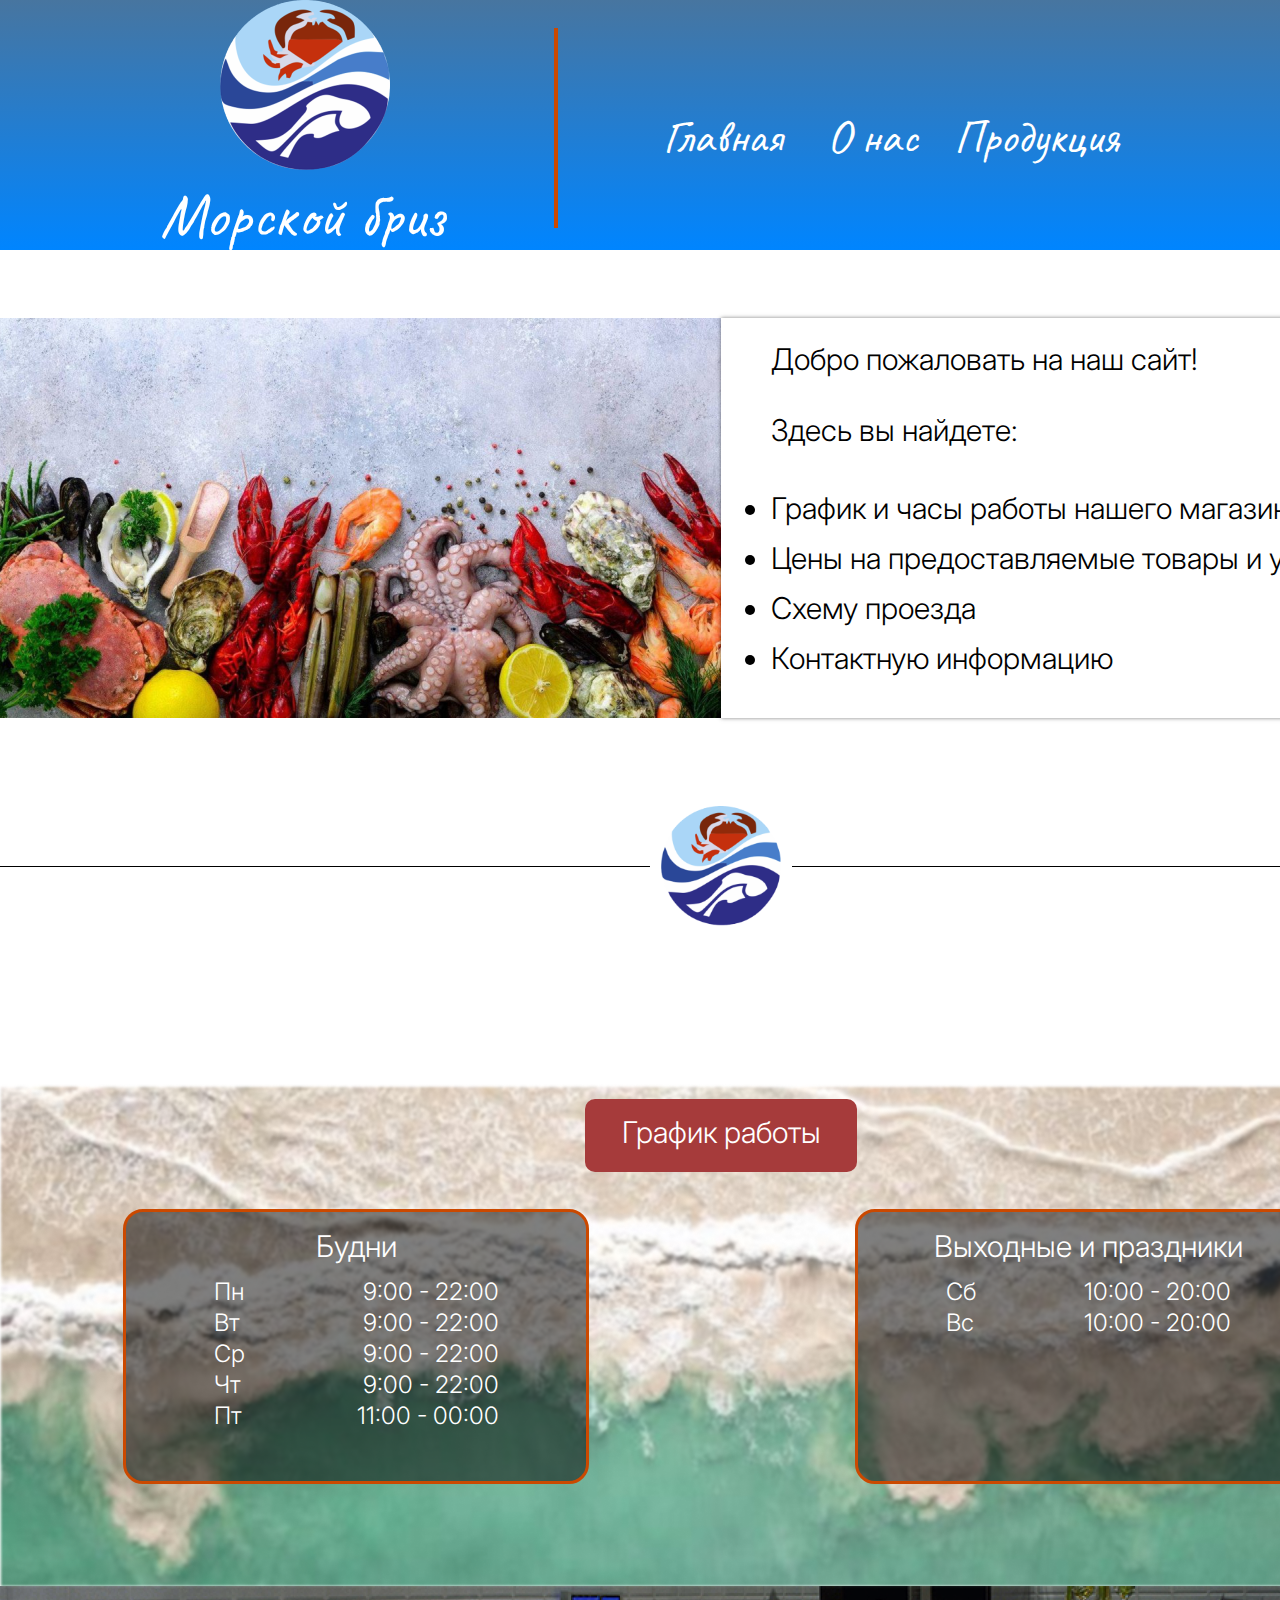
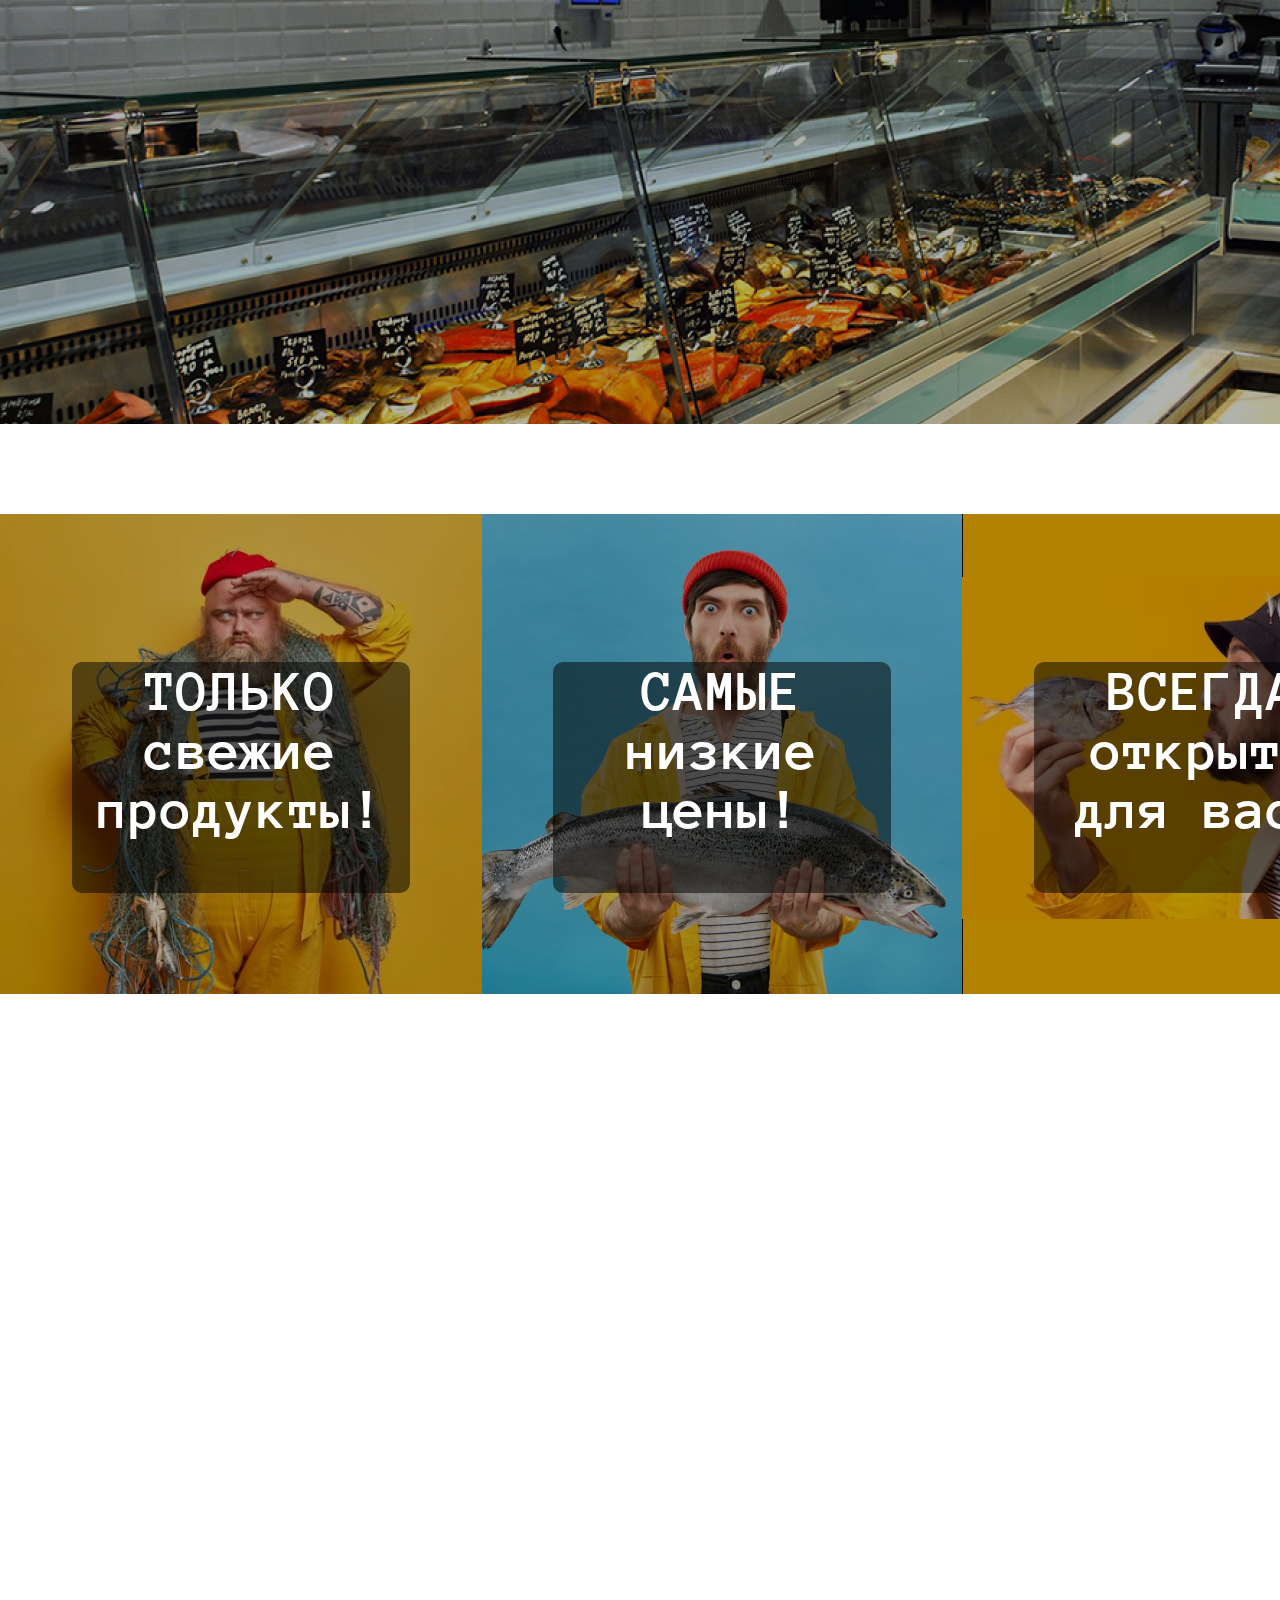
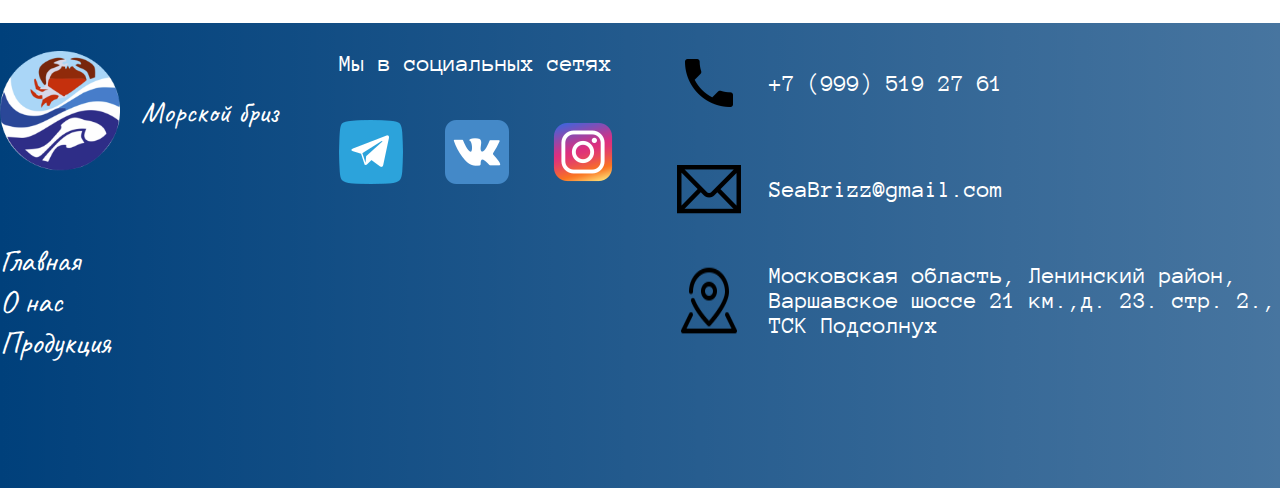
<file: src/index.html>
<!DOCTYPE html>
<html lang="ru">
  <head>
    <meta charset="UTF-8">
    <meta name="viewport" content="width=device-width, initial-scale=1.0">
    <title>Document</title>
    <link rel="stylesheet" href="./css/style.css">
  </head>
  <body>
    <header class="header">
      <div class="header-wrapper">
        <div class="header-wrapper__logo"><img src="./img/logo_seaBriz.png" alt="">
          <p>Морской бриз</p>
        </div>
        <div class="header-wrapper__separator">
          <div class="header-wrapper__separator-item"></div>
        </div>
        <div class="header-wrapper__menu">
          <ul>
            <li> <a href="./index.html">Главная</a></li>
            <li> <a href="./about_us.html">О нас</a></li>
            <li> <a href="./catalog.html">Продукция</a></li>
          </ul>
        </div>
        <div class="burger"><svg xmlns="http://www.w3.org/2000/svg" width="34" height="22" viewBox="0 0 34 22" fill="none">
<path d="M2 2H32" stroke="white" stroke-width="3" stroke-linecap="round"/>
<path d="M2 11H32" stroke="white" stroke-width="3" stroke-linecap="round"/>
<path d="M2 20H32" stroke="white" stroke-width="3" stroke-linecap="round"/>
</svg>
          <div class="burger-menu"><svg xmlns="http://www.w3.org/2000/svg" width="100" height="128" viewBox="0 0 239 128" fill="none">
<rect y="20" width="239" height="108" rx="10" fill="white"/>
<path d="M204.625 0L216.5 20H194L204.625 0Z" fill="white"/>
</svg>
            <ul>
              <li> <a href="./index.html">Главная</a></li>
              <li> <a href="./about_us.html">О нас</a></li>
              <li> <a href="./catalog.html">Продукция</a></li>
            </ul>
          </div>
        </div>
      </div>
    </header>
    <div class="content"> 
      <div class="content__top-banner"><img src="./img/top-banner.png" alt="">
        <div class="content__top-banner_text">
          <p>Добро пожаловать на наш сайт!</p>
          <p>Здесь вы найдете:</p>
          <ul> 
            <li>График и часы работы нашего магазина</li>
            <li>Цены на предоставляемые товары и услуги</li>
            <li>Схему проезда</li>
            <li>Контактную информацию</li>
          </ul>
        </div>
      </div>
      <div class="graphic-element">
        <div class="graphic-element__left"></div><img src="./img/logo_seaBriz.png" alt="">
        <div class="graphic-element__right"></div>
      </div>
      <div class="content__work-schedule">
        <div class="content__work-schedule__top"><img src="./img/bg_work-schedule.png" alt="">
          <h1>График работы</h1>
          <div class="work-schedule__signs">
            <div>
              <h2>Будни</h2>
              <ul>
                <li>
                  <p>Пн</p>
                  <p>9:00 - 22:00</p>
                </li>
                <li>
                  <p>Вт</p>
                  <p>9:00 - 22:00</p>
                </li>
                <li>
                  <p>Ср</p>
                  <p>9:00 - 22:00</p>
                </li>
                <li>
                  <p>Чт</p>
                  <p>9:00 - 22:00</p>
                </li>
                <li>
                  <p>Пт</p>
                  <p>11:00 - 00:00</p>
                </li>
              </ul>
            </div>
            <div>
              <h2>Выходные и праздники</h2>
              <ul>
                <li>
                  <p>Сб</p>
                  <p>10:00 - 20:00</p>
                </li>
                <li>
                  <p>Вс</p>
                  <p>10:00 - 20:00</p>
                </li>
              </ul>
            </div>
          </div>
        </div>
        <div class="content__work-schedule__bottom"><img src="./img/bg_banner-bottom.png" alt=""></div>
      </div>
      <div class="content__posters">
        <div class="content__poster"><img src="./img/bg_poster1.png" alt="">
          <p>ТОЛЬКО свежие продукты!</p>
        </div>
        <div class="content__poster"><img src="./img/bg_poster2.png" alt="">
          <p>САМЫЕ низкие цены!</p>
        </div>
        <div class="content__poster"><img src="./img/bg_poster3.png" alt="">
          <p>ВСЕГДА открыты для вас!</p>
        </div>
      </div>
    </div><iframe src="https://yandex.ru/map-widget/v1/?um=constructor%3Add50ef78788c75330c12314a7479474dfd077cb75059d90507f67eb779e817f7&amp;source=constructor" width="100%" height="450" frameborder="0"></iframe>
    <footer class="footer">
      <div class="footer-wrapper">
        <div class="footer-wrapper__logo"><img src="./img/logo_seaBriz.png" alt="">
          <p>Морской бриз</p>
        </div>
        <div class="footer-wrapper__social-networks">
          <p>Мы в социальных сетях</p>
          <div class="footer-wrapper__social-networks-items"><img src="./img/icon_telegram.png" alt="#"><img src="./img/icon_vk.png" alt="#"><img src="./img/icon_instagram.png" alt="#"></div>
        </div>
        <div class="footer-wrapper__contacts">
          <div class="footer-wrapper__contact"><img src="./img/local_phone_icon 1.png" alt="">
            <p>+7 (999) 519 27 61</p>
          </div>
          <div class="footer-wrapper__contact"><img src="./img/mail_email_icon 1.png" alt="">
            <p>SeaBrizz@gmail.com</p>
          </div>
          <div class="footer-wrapper__contact"><img src="./img/location_map_marker_icon 1.png" alt="">
            <p>Московская область, Ленинский район, Варшавское шоссе 21 км.,д. 23. стр. 2., ТСК Подсолнух</p>
          </div>
        </div>
        <div class="footer-wrapper__menu">
          <ul> 
            <li> <a href="./index.html">Главная</a></li>
            <li> <a href="./about_us.html">О нас</a></li>
            <li> <a href="./catalog.html">Продукция</a></li>
          </ul>
        </div>
      </div>
    </footer>
    <script src="./js/menu_burger.js"> </script>
  </body>
</html>
</file>
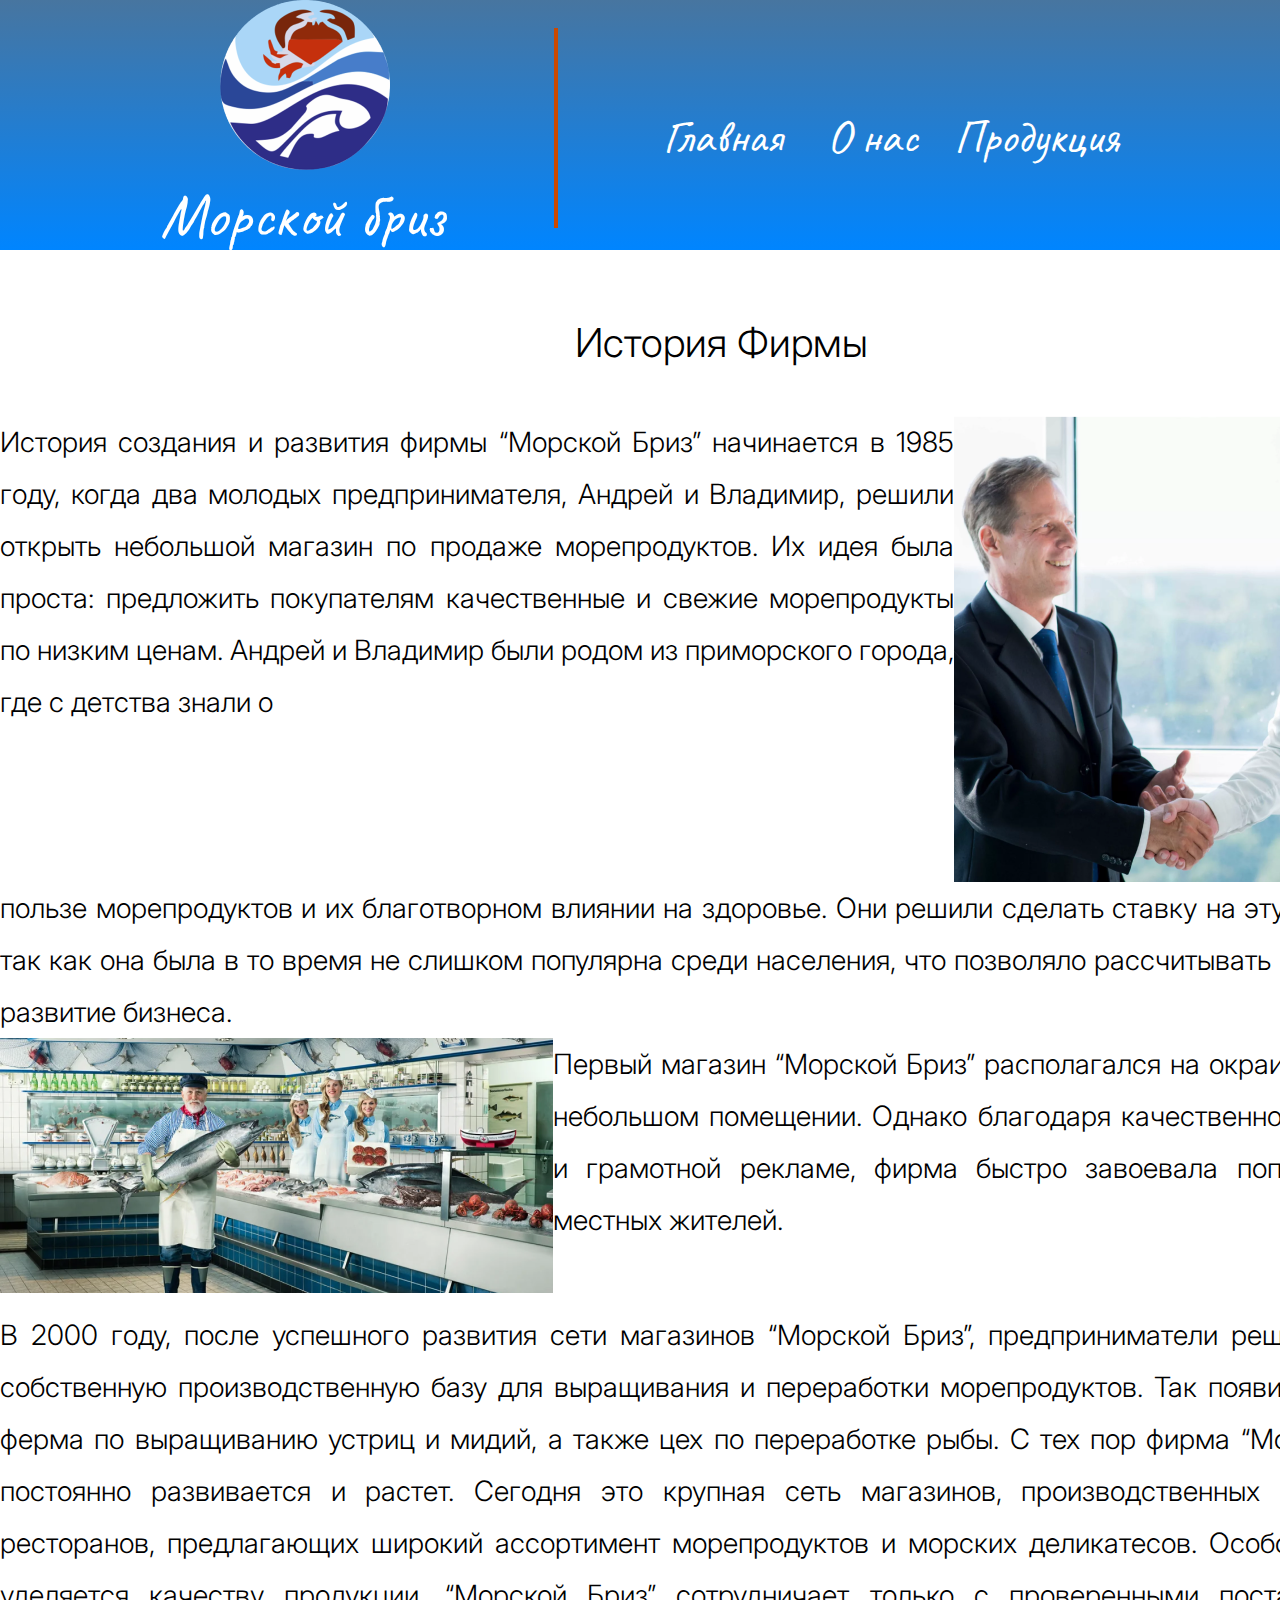
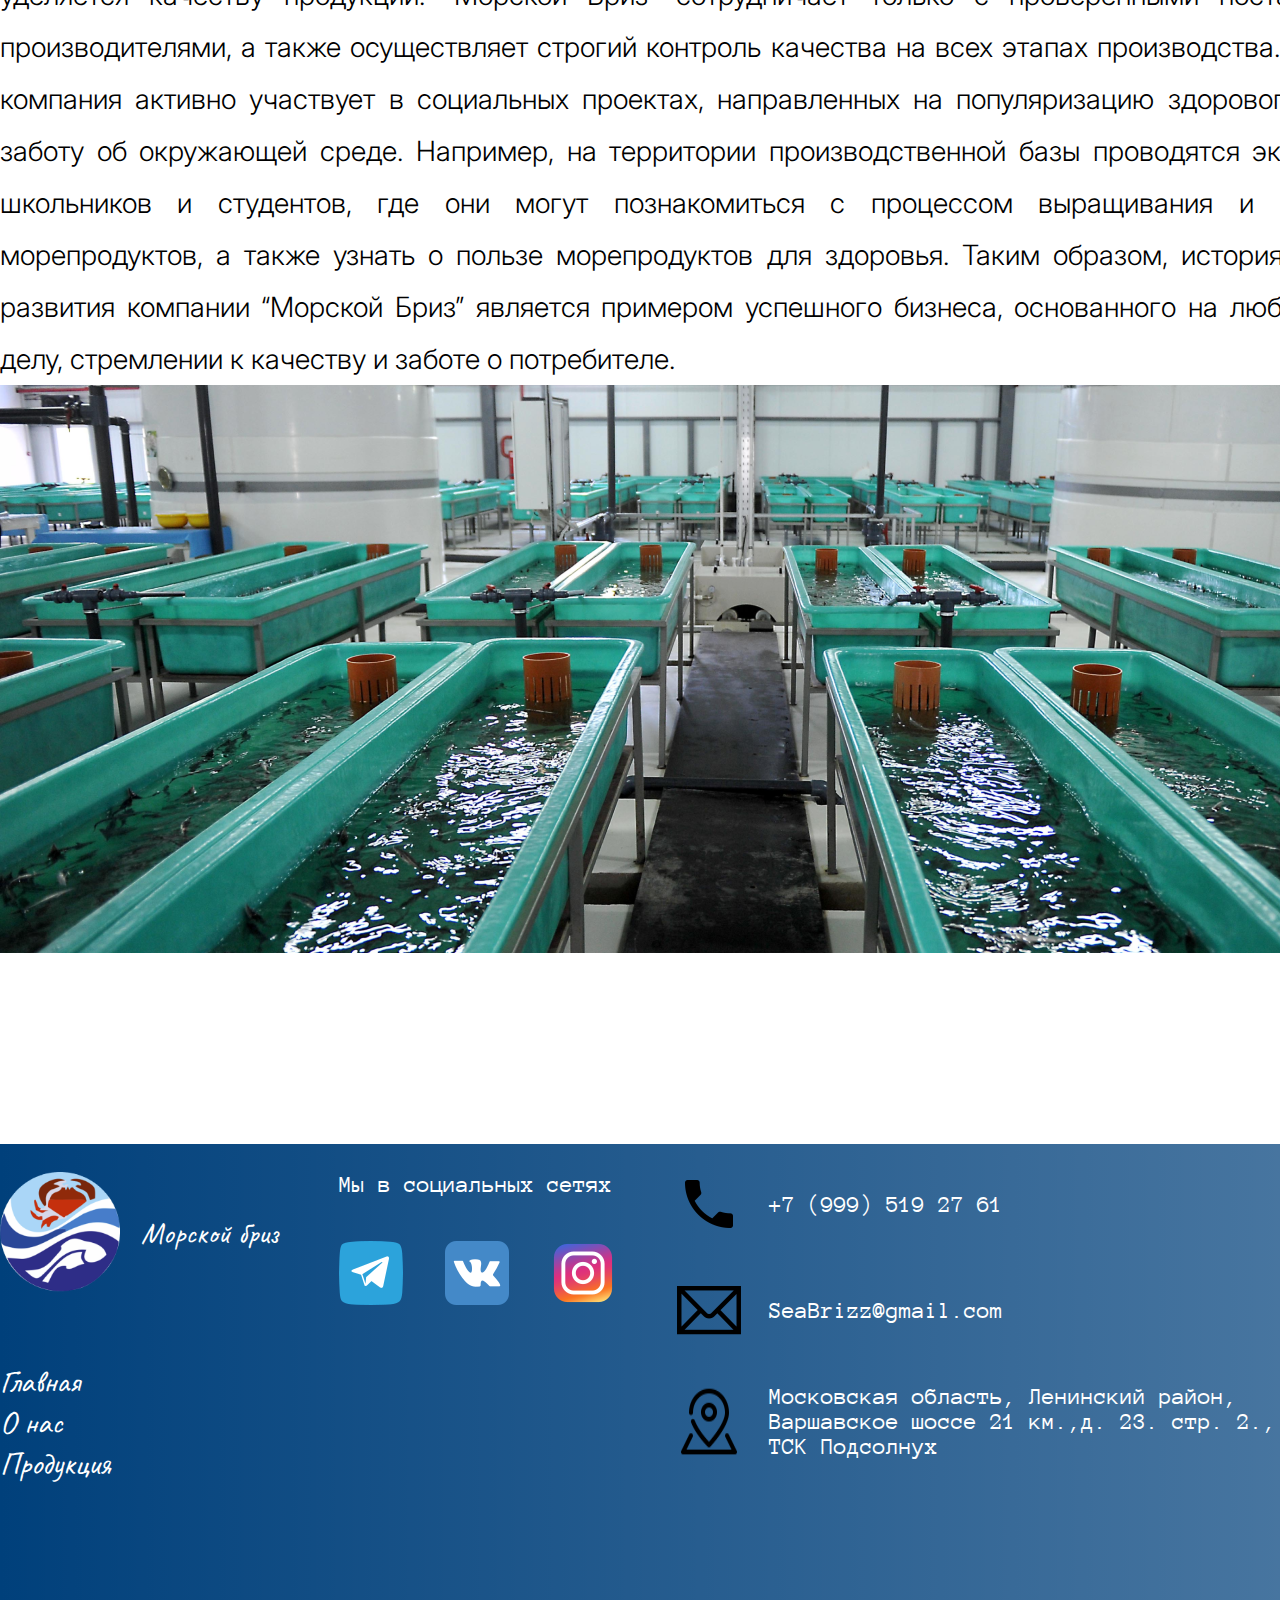
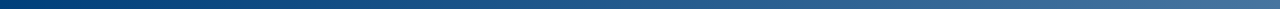
<file: src/about_us.html>
<!DOCTYPE html>
<html lang="ru">
  <head>
    <meta charset="UTF-8">
    <meta name="viewport" content="width=device-width, initial-scale=1.0">
    <title>Document</title>
    <link rel="stylesheet" href="./css/style.css">
  </head>
  <body>
    <header class="header">
      <div class="header-wrapper">
        <div class="header-wrapper__logo"><img src="./img/logo_seaBriz.png" alt="">
          <p>Морской бриз</p>
        </div>
        <div class="header-wrapper__separator">
          <div class="header-wrapper__separator-item"></div>
        </div>
        <div class="header-wrapper__menu">
          <ul>
            <li> <a href="./index.html">Главная</a></li>
            <li> <a href="./about_us.html">О нас</a></li>
            <li> <a href="./catalog.html">Продукция</a></li>
          </ul>
        </div>
        <div class="burger"><svg xmlns="http://www.w3.org/2000/svg" width="34" height="22" viewBox="0 0 34 22" fill="none">
<path d="M2 2H32" stroke="white" stroke-width="3" stroke-linecap="round"/>
<path d="M2 11H32" stroke="white" stroke-width="3" stroke-linecap="round"/>
<path d="M2 20H32" stroke="white" stroke-width="3" stroke-linecap="round"/>
</svg>
          <div class="burger-menu"><svg xmlns="http://www.w3.org/2000/svg" width="100" height="128" viewBox="0 0 239 128" fill="none">
<rect y="20" width="239" height="108" rx="10" fill="white"/>
<path d="M204.625 0L216.5 20H194L204.625 0Z" fill="white"/>
</svg>
            <ul>
              <li> <a href="./index.html">Главная</a></li>
              <li> <a href="./about_us.html">О нас</a></li>
              <li> <a href="./catalog.html">Продукция</a></li>
            </ul>
          </div>
        </div>
      </div>
    </header>
    <div class="content">
      <h1 class="content__section-name">История Фирмы</h1>
      <div class="content__text-about">
        <div class="content__top-text"><img class="top-text__img-top" src="./img/img_first-banner (1024px).png" alt="">
          <p>История создания и развития фирмы “Морской Бриз” начинается в 1985 году, когда два молодых предпринимателя, Андрей и Владимир, решили открыть небольшой магазин по продаже морепродуктов. Их идея была проста: предложить покупателям качественные и свежие морепродукты по низким ценам. Андрей и Владимир были родом из приморского города, где с детства знали о</p><img class="top-text__img-bottom" src="./img/img_first-banner (1920px).png" alt="">
          <p>пользе морепродуктов и их благотворном влиянии на здоровье. Они решили сделать ставку на эту продукцию, так как она была в то время не слишком популярна среди населения, что позволяло рассчитывать на успешное развитие бизнеса.</p>
        </div>
        <div class="content__middle-text">
          <div class="middle-text__img"><img src="./img/img_second-banner (1920px).png" alt=""></div>
          <p>Первый магазин “Морской Бриз” располагался на окраине города, в небольшом помещении. Однако благодаря качественной продукции и грамотной рекламе, фирма быстро завоевала популярность у местных жителей.</p>
        </div>
        <p>В 2000 году, после успешного развития сети магазинов “Морской Бриз”, предприниматели решили создать собственную производственную базу для выращивания и переработки морепродуктов. Так появилась первая ферма по выращиванию устриц и мидий, а также цех по переработке рыбы. С тех пор фирма “Морской Бриз” постоянно развивается и растет. Сегодня это крупная сеть магазинов, производственных площадок и ресторанов, предлагающих широкий ассортимент морепродуктов и морских деликатесов. Особое внимание уделяется качеству продукции. “Морской Бриз” сотрудничает только с проверенными поставщиками и производителями, а также осуществляет строгий контроль качества на всех этапах производства. Кроме того, компания активно участвует в социальных проектах, направленных на популяризацию здорового питания и заботу об окружающей среде. Например, на территории производственной базы проводятся экскурсии для школьников и студентов, где они могут познакомиться с процессом выращивания и переработки морепродуктов, а также узнать о пользе морепродуктов для здоровья. Таким образом, история создания и развития компании “Морской Бриз” является примером успешного бизнеса, основанного на любви к своему делу, стремлении к качеству и заботе о потребителе.</p>
        <div class="content__bottom-img"><img src="./img/img_third-banner.png" alt=""></div>
      </div>
    </div>
    <footer class="footer">
      <div class="footer-wrapper">
        <div class="footer-wrapper__logo"><img src="./img/logo_seaBriz.png" alt="">
          <p>Морской бриз</p>
        </div>
        <div class="footer-wrapper__social-networks">
          <p>Мы в социальных сетях</p>
          <div class="footer-wrapper__social-networks-items"><img src="./img/icon_telegram.png" alt="#"><img src="./img/icon_vk.png" alt="#"><img src="./img/icon_instagram.png" alt="#"></div>
        </div>
        <div class="footer-wrapper__contacts">
          <div class="footer-wrapper__contact"><img src="./img/local_phone_icon 1.png" alt="">
            <p>+7 (999) 519 27 61</p>
          </div>
          <div class="footer-wrapper__contact"><img src="./img/mail_email_icon 1.png" alt="">
            <p>SeaBrizz@gmail.com</p>
          </div>
          <div class="footer-wrapper__contact"><img src="./img/location_map_marker_icon 1.png" alt="">
            <p>Московская область, Ленинский район, Варшавское шоссе 21 км.,д. 23. стр. 2., ТСК Подсолнух</p>
          </div>
        </div>
        <div class="footer-wrapper__menu">
          <ul> 
            <li> <a href="./index.html">Главная</a></li>
            <li> <a href="./about_us.html">О нас</a></li>
            <li> <a href="./catalog.html">Продукция</a></li>
          </ul>
        </div>
      </div>
    </footer>
    <script src="./js/menu_burger.js"> </script>
  </body>
</html>
</file>
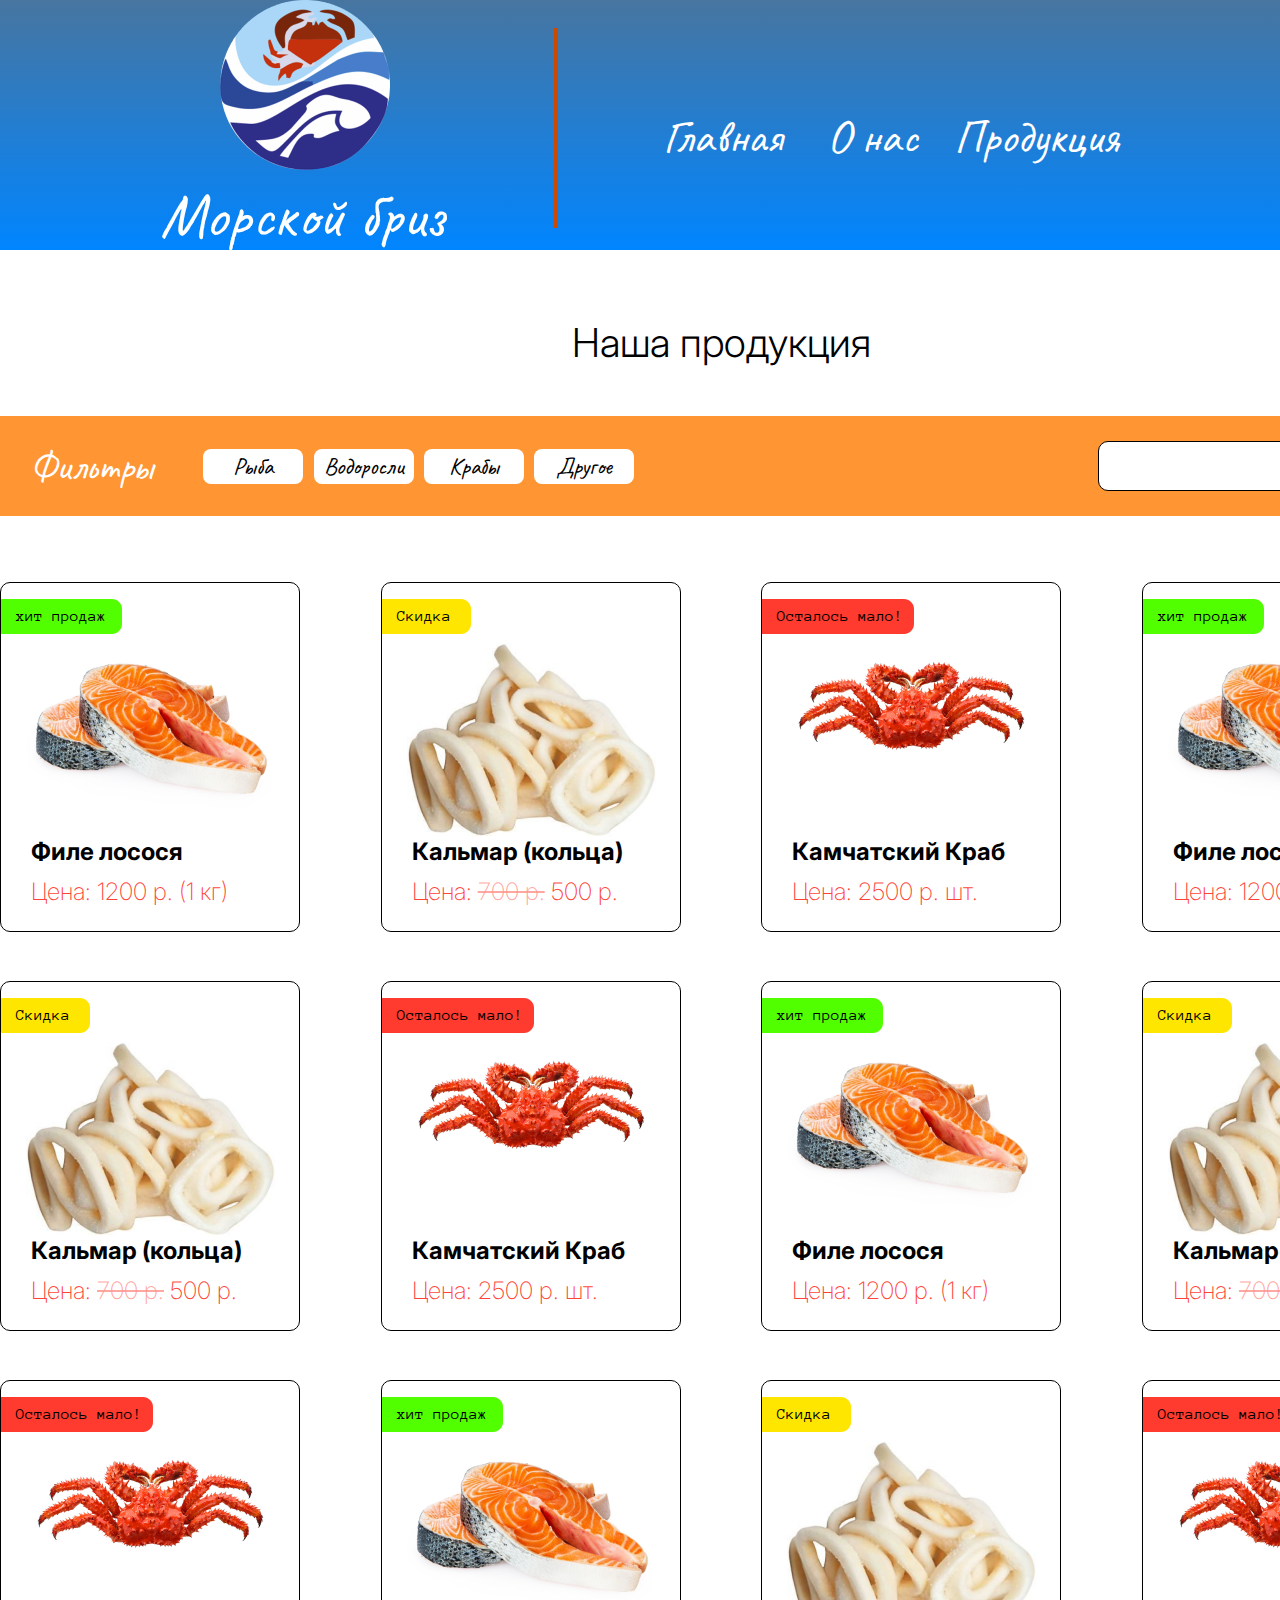
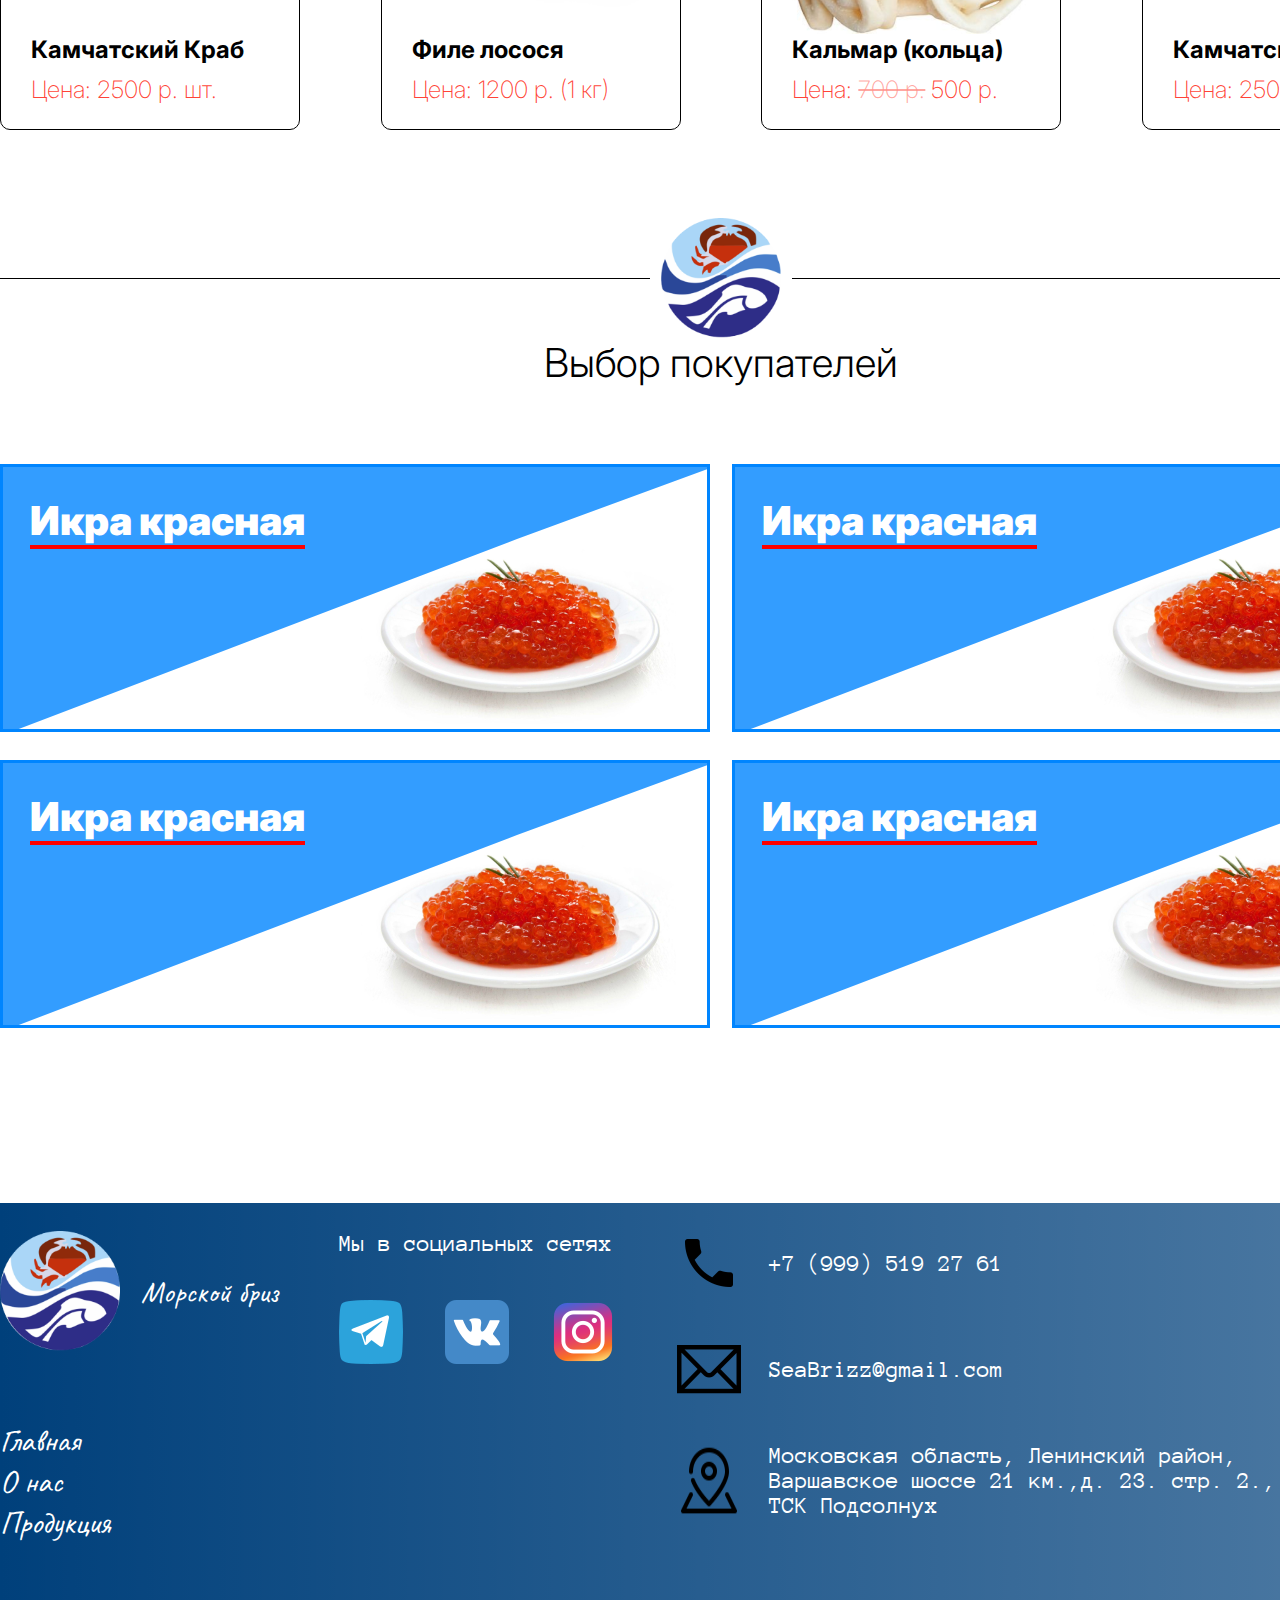
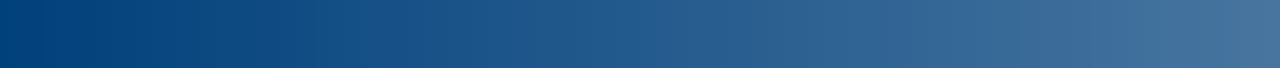
<file: src/catalog.html>
<!DOCTYPE html>
<html lang="ru">
  <head>
    <meta charset="UTF-8">
    <meta name="viewport" content="width=device-width, initial-scale=1.0">
    <title>Document</title>
    <link rel="stylesheet" href="./css/style.css">
  </head>
  <body>
    <header class="header">
      <div class="header-wrapper">
        <div class="header-wrapper__logo"><img src="./img/logo_seaBriz.png" alt="">
          <p>Морской бриз</p>
        </div>
        <div class="header-wrapper__separator">
          <div class="header-wrapper__separator-item"></div>
        </div>
        <div class="header-wrapper__menu">
          <ul>
            <li> <a href="./index.html">Главная</a></li>
            <li> <a href="./about_us.html">О нас</a></li>
            <li> <a href="./catalog.html">Продукция</a></li>
          </ul>
        </div>
        <div class="burger"><svg xmlns="http://www.w3.org/2000/svg" width="34" height="22" viewBox="0 0 34 22" fill="none">
<path d="M2 2H32" stroke="white" stroke-width="3" stroke-linecap="round"/>
<path d="M2 11H32" stroke="white" stroke-width="3" stroke-linecap="round"/>
<path d="M2 20H32" stroke="white" stroke-width="3" stroke-linecap="round"/>
</svg>
          <div class="burger-menu"><svg xmlns="http://www.w3.org/2000/svg" width="100" height="128" viewBox="0 0 239 128" fill="none">
<rect y="20" width="239" height="108" rx="10" fill="white"/>
<path d="M204.625 0L216.5 20H194L204.625 0Z" fill="white"/>
</svg>
            <ul>
              <li> <a href="./index.html">Главная</a></li>
              <li> <a href="./about_us.html">О нас</a></li>
              <li> <a href="./catalog.html">Продукция</a></li>
            </ul>
          </div>
        </div>
      </div>
    </header>
    <div class="content">
      <h1 class="content__section-name">Наша продукция</h1>
      <div class="content__filter">
        <div class="content__filter-selections">
          <p>Фильтры</p>
          <button class="filter-selection">Рыба</button>
          <button class="filter-selection">Водоросли</button>
          <button class="filter-selection">Крабы</button>
          <button class="filter-selection">Другое</button>
        </div>
        <div class="content__filter-search">
          <input type="text">
          <input type="submit" value="Поиск">
        </div>
      </div>
      <div class="content__products">
        <div class="content__product">
          <div class="content__product-type"><svg xmlns="http://www.w3.org/2000/svg" width="121" height="35" viewBox="0 0 121 35" fill="none">
<path d="M0 0H111C116.523 0 121 4.47715 121 10V25C121 30.5228 116.523 35 111 35H0V0Z" fill="#52FF00"/>
</svg>
            <p>хит продаж</p>
          </div><img class="content__product-image" src="./img/prod_fish-one.png" alt="">
          <p class="content__product-name">Филе лосося</p>
          <p class="content__product-price">Цена: 1200 р. (1 кг)</p>
        </div>
        <div class="content__product">
          <div class="content__product-type"><svg xmlns="http://www.w3.org/2000/svg" width="89" height="35" viewBox="0 0 89 35" fill="none">
<path d="M0 0H79C84.5228 0 89 4.47715 89 10V25C89 30.5228 84.5228 35 79 35H0V0Z" fill="#FFE600"/>
</svg>
            <p>Скидка</p>
          </div><img class="content__product-image" src="./img/prod_calmar.png" alt="">
          <p class="content__product-name">Кальмар (кольца)</p>
          <p class="content__product-price">Цена: <span>700 р.</span> 500 р.</p>
        </div>
        <div class="content__product">
          <div class="content__product-type"><svg xmlns="http://www.w3.org/2000/svg" width="152" height="35" viewBox="0 0 152 35" fill="none">
<path d="M0 0H142C147.523 0 152 4.47715 152 10V25C152 30.5228 147.523 35 142 35H0V0Z" fill="#FF0F00" fill-opacity="0.82"/>
</svg>
            <p>Осталось мало!</p>
          </div><img class="content__product-image" src="./img/prod_kamchat-crab.png" alt="">
          <p class="content__product-name">Камчатский Краб</p>
          <p class="content__product-price">Цена: 2500 р. шт.</p>
        </div>
        <div class="content__product">
          <div class="content__product-type"><svg xmlns="http://www.w3.org/2000/svg" width="121" height="35" viewBox="0 0 121 35" fill="none">
<path d="M0 0H111C116.523 0 121 4.47715 121 10V25C121 30.5228 116.523 35 111 35H0V0Z" fill="#52FF00"/>
</svg>
            <p>хит продаж</p>
          </div><img class="content__product-image" src="./img/prod_fish-one.png" alt="">
          <p class="content__product-name">Филе лосося</p>
          <p class="content__product-price">Цена: 1200 р. (1 кг)</p>
        </div>
        <div class="content__product">
          <div class="content__product-type"><svg xmlns="http://www.w3.org/2000/svg" width="89" height="35" viewBox="0 0 89 35" fill="none">
<path d="M0 0H79C84.5228 0 89 4.47715 89 10V25C89 30.5228 84.5228 35 79 35H0V0Z" fill="#FFE600"/>
</svg>
            <p>Скидка</p>
          </div><img class="content__product-image" src="./img/prod_calmar.png" alt="">
          <p class="content__product-name">Кальмар (кольца)</p>
          <p class="content__product-price">Цена: <span>700 р.</span> 500 р.</p>
        </div>
        <div class="content__product">
          <div class="content__product-type"><svg xmlns="http://www.w3.org/2000/svg" width="152" height="35" viewBox="0 0 152 35" fill="none">
<path d="M0 0H142C147.523 0 152 4.47715 152 10V25C152 30.5228 147.523 35 142 35H0V0Z" fill="#FF0F00" fill-opacity="0.82"/>
</svg>
            <p>Осталось мало!</p>
          </div><img class="content__product-image" src="./img/prod_kamchat-crab.png" alt="">
          <p class="content__product-name">Камчатский Краб</p>
          <p class="content__product-price">Цена: 2500 р. шт.</p>
        </div>
        <div class="content__product">
          <div class="content__product-type"><svg xmlns="http://www.w3.org/2000/svg" width="121" height="35" viewBox="0 0 121 35" fill="none">
<path d="M0 0H111C116.523 0 121 4.47715 121 10V25C121 30.5228 116.523 35 111 35H0V0Z" fill="#52FF00"/>
</svg>
            <p>хит продаж</p>
          </div><img class="content__product-image" src="./img/prod_fish-one.png" alt="">
          <p class="content__product-name">Филе лосося</p>
          <p class="content__product-price">Цена: 1200 р. (1 кг)</p>
        </div>
        <div class="content__product">
          <div class="content__product-type"><svg xmlns="http://www.w3.org/2000/svg" width="89" height="35" viewBox="0 0 89 35" fill="none">
<path d="M0 0H79C84.5228 0 89 4.47715 89 10V25C89 30.5228 84.5228 35 79 35H0V0Z" fill="#FFE600"/>
</svg>
            <p>Скидка</p>
          </div><img class="content__product-image" src="./img/prod_calmar.png" alt="">
          <p class="content__product-name">Кальмар (кольца)</p>
          <p class="content__product-price">Цена: <span>700 р.</span> 500 р.</p>
        </div>
        <div class="content__product">
          <div class="content__product-type"><svg xmlns="http://www.w3.org/2000/svg" width="152" height="35" viewBox="0 0 152 35" fill="none">
<path d="M0 0H142C147.523 0 152 4.47715 152 10V25C152 30.5228 147.523 35 142 35H0V0Z" fill="#FF0F00" fill-opacity="0.82"/>
</svg>
            <p>Осталось мало!</p>
          </div><img class="content__product-image" src="./img/prod_kamchat-crab.png" alt="">
          <p class="content__product-name">Камчатский Краб</p>
          <p class="content__product-price">Цена: 2500 р. шт.</p>
        </div>
        <div class="content__product">
          <div class="content__product-type"><svg xmlns="http://www.w3.org/2000/svg" width="121" height="35" viewBox="0 0 121 35" fill="none">
<path d="M0 0H111C116.523 0 121 4.47715 121 10V25C121 30.5228 116.523 35 111 35H0V0Z" fill="#52FF00"/>
</svg>
            <p>хит продаж</p>
          </div><img class="content__product-image" src="./img/prod_fish-one.png" alt="">
          <p class="content__product-name">Филе лосося</p>
          <p class="content__product-price">Цена: 1200 р. (1 кг)</p>
        </div>
        <div class="content__product">
          <div class="content__product-type"><svg xmlns="http://www.w3.org/2000/svg" width="89" height="35" viewBox="0 0 89 35" fill="none">
<path d="M0 0H79C84.5228 0 89 4.47715 89 10V25C89 30.5228 84.5228 35 79 35H0V0Z" fill="#FFE600"/>
</svg>
            <p>Скидка</p>
          </div><img class="content__product-image" src="./img/prod_calmar.png" alt="">
          <p class="content__product-name">Кальмар (кольца)</p>
          <p class="content__product-price">Цена: <span>700 р.</span> 500 р.</p>
        </div>
        <div class="content__product">
          <div class="content__product-type"><svg xmlns="http://www.w3.org/2000/svg" width="152" height="35" viewBox="0 0 152 35" fill="none">
<path d="M0 0H142C147.523 0 152 4.47715 152 10V25C152 30.5228 147.523 35 142 35H0V0Z" fill="#FF0F00" fill-opacity="0.82"/>
</svg>
            <p>Осталось мало!</p>
          </div><img class="content__product-image" src="./img/prod_kamchat-crab.png" alt="">
          <p class="content__product-name">Камчатский Краб</p>
          <p class="content__product-price">Цена: 2500 р. шт.</p>
        </div>
      </div>
      <div class="graphic-element">
        <div class="graphic-element__left"></div><img src="./img/logo_seaBriz.png" alt="">
        <div class="graphic-element__right"></div>
      </div>
      <h1 class="content__section-name">Выбор покупателей</h1>
      <div class="content__buyers-choices">
        <div class="content__buyers-choice">
          <div class="bg__buyers-choice"><svg xmlns="http://www.w3.org/2000/svg" width="710" height="268" viewBox="0 0 710 268" fill="none">
<path d="M0 0H710L514 72L0 268V0Z" fill="#0085FF" fill-opacity="0.8"/>
</svg>
          </div>
          <div class="bg__buyers-choice-480px"><svg xmlns="http://www.w3.org/2000/svg" width="454" height="225" viewBox="0 0 454 225" fill="none">
<path d="M0 0H453.022L327.963 60.4478L0 225V0Z" fill="#0085FF" fill-opacity="0.8"/>
</svg>
          </div>
          <div class="bg__buyers-choice-320px"><svg xmlns="http://www.w3.org/2000/svg" width="299" height="275" viewBox="0 0 299 275" fill="none">
<path d="M0 0H298.579L216.155 73.8806L0 275V0Z" fill="#0085FF" fill-opacity="0.8"/>
</svg>
          </div>
          <p>Икра красная</p><img src="./img/prod_caviar.png" alt="">
        </div>
        <div class="content__buyers-choice">
          <div class="bg__buyers-choice"><svg xmlns="http://www.w3.org/2000/svg" width="710" height="268" viewBox="0 0 710 268" fill="none">
<path d="M0 0H710L514 72L0 268V0Z" fill="#0085FF" fill-opacity="0.8"/>
</svg>
          </div>
          <div class="bg__buyers-choice-480px"><svg xmlns="http://www.w3.org/2000/svg" width="454" height="225" viewBox="0 0 454 225" fill="none">
<path d="M0 0H453.022L327.963 60.4478L0 225V0Z" fill="#0085FF" fill-opacity="0.8"/>
</svg>
          </div>
          <div class="bg__buyers-choice-320px"><svg xmlns="http://www.w3.org/2000/svg" width="299" height="275" viewBox="0 0 299 275" fill="none">
<path d="M0 0H298.579L216.155 73.8806L0 275V0Z" fill="#0085FF" fill-opacity="0.8"/>
</svg>
          </div>
          <p>Икра красная</p><img src="./img/prod_caviar.png" alt="">
        </div>
        <div class="content__buyers-choice">
          <div class="bg__buyers-choice"><svg xmlns="http://www.w3.org/2000/svg" width="710" height="268" viewBox="0 0 710 268" fill="none">
<path d="M0 0H710L514 72L0 268V0Z" fill="#0085FF" fill-opacity="0.8"/>
</svg>
          </div>
          <div class="bg__buyers-choice-480px"><svg xmlns="http://www.w3.org/2000/svg" width="454" height="225" viewBox="0 0 454 225" fill="none">
<path d="M0 0H453.022L327.963 60.4478L0 225V0Z" fill="#0085FF" fill-opacity="0.8"/>
</svg>
          </div>
          <div class="bg__buyers-choice-320px"><svg xmlns="http://www.w3.org/2000/svg" width="299" height="275" viewBox="0 0 299 275" fill="none">
<path d="M0 0H298.579L216.155 73.8806L0 275V0Z" fill="#0085FF" fill-opacity="0.8"/>
</svg>
          </div>
          <p>Икра красная</p><img src="./img/prod_caviar.png" alt="">
        </div>
        <div class="content__buyers-choice">
          <div class="bg__buyers-choice"><svg xmlns="http://www.w3.org/2000/svg" width="710" height="268" viewBox="0 0 710 268" fill="none">
<path d="M0 0H710L514 72L0 268V0Z" fill="#0085FF" fill-opacity="0.8"/>
</svg>
          </div>
          <div class="bg__buyers-choice-480px"><svg xmlns="http://www.w3.org/2000/svg" width="454" height="225" viewBox="0 0 454 225" fill="none">
<path d="M0 0H453.022L327.963 60.4478L0 225V0Z" fill="#0085FF" fill-opacity="0.8"/>
</svg>
          </div>
          <div class="bg__buyers-choice-320px"><svg xmlns="http://www.w3.org/2000/svg" width="299" height="275" viewBox="0 0 299 275" fill="none">
<path d="M0 0H298.579L216.155 73.8806L0 275V0Z" fill="#0085FF" fill-opacity="0.8"/>
</svg>
          </div>
          <p>Икра красная</p><img src="./img/prod_caviar.png" alt="">
        </div>
      </div>
    </div>
    <footer class="footer">
      <div class="footer-wrapper">
        <div class="footer-wrapper__logo"><img src="./img/logo_seaBriz.png" alt="">
          <p>Морской бриз</p>
        </div>
        <div class="footer-wrapper__social-networks">
          <p>Мы в социальных сетях</p>
          <div class="footer-wrapper__social-networks-items"><img src="./img/icon_telegram.png" alt="#"><img src="./img/icon_vk.png" alt="#"><img src="./img/icon_instagram.png" alt="#"></div>
        </div>
        <div class="footer-wrapper__contacts">
          <div class="footer-wrapper__contact"><img src="./img/local_phone_icon 1.png" alt="">
            <p>+7 (999) 519 27 61</p>
          </div>
          <div class="footer-wrapper__contact"><img src="./img/mail_email_icon 1.png" alt="">
            <p>SeaBrizz@gmail.com</p>
          </div>
          <div class="footer-wrapper__contact"><img src="./img/location_map_marker_icon 1.png" alt="">
            <p>Московская область, Ленинский район, Варшавское шоссе 21 км.,д. 23. стр. 2., ТСК Подсолнух</p>
          </div>
        </div>
        <div class="footer-wrapper__menu">
          <ul> 
            <li> <a href="./index.html">Главная</a></li>
            <li> <a href="./about_us.html">О нас</a></li>
            <li> <a href="./catalog.html">Продукция</a></li>
          </ul>
        </div>
      </div>
    </footer>
    <script src="./js/menu_burger.js"> </script>
  </body>
</html>
</file>
<file: src/css/style.css>
@charset "UTF-8";
@import url("https://fonts.googleapis.com/css2?family=Caveat:wght@400;700&display=swap");
@import url("https://fonts.googleapis.com/css2?family=Inter:wght@100;200;300;400;500;600;700;800;900&display=swap");
@import url("https://fonts.googleapis.com/css2?family=Anonymous+Pro:ital,wght@0,400;0,700;1,400;1,700&display=swap");
* {
  padding: 0;
  margin: 0;
  box-sizing: border-box;
  /* font-family: 'Inter', sans-serif;
   font-family: 'Anonymous Pro', monospace;*/
}

/*ШАПКА*/
.header {
  height: 250px;
  background: linear-gradient(180deg, rgba(0, 64, 123, 0.72) 0%, #0085FF 100%);
  color: #FFF;
}
.header .header-wrapper {
  width: 960px;
  display: flex;
  font-family: "Caveat", cursive;
  margin: 0 auto;
}
.header .header-wrapper .header-wrapper__logo {
  width: 289px;
}
.header .header-wrapper .header-wrapper__logo img {
  width: 170px;
  margin-left: 60px;
}
.header .header-wrapper .header-wrapper__logo p {
  font-size: 63px;
  font-style: normal;
  font-weight: 400;
  line-height: normal;
}
.header .header-wrapper .header-wrapper__separator {
  margin-left: 105px;
  display: flex;
}
.header .header-wrapper .header-wrapper__separator .header-wrapper__separator-item {
  width: 4px;
  height: 200px;
  background: #CB4900;
  margin: auto 0;
}
.header .header-wrapper .header-wrapper__menu {
  margin-left: 105px;
}
.header .header-wrapper .header-wrapper__menu ul {
  margin-top: 107px;
}
.header .header-wrapper .header-wrapper__menu li {
  display: inline;
  list-style-type: none;
}
.header .header-wrapper .header-wrapper__menu li a {
  text-decoration: none;
  color: #fff;
  font-size: 47px;
  font-style: normal;
  font-weight: 400;
  line-height: normal;
}
.header .header-wrapper .header-wrapper__menu li:nth-child(2) {
  margin-left: 41px;
}
.header .header-wrapper .header-wrapper__menu li:nth-child(3) {
  margin-left: 32px;
}
.header .header-wrapper .burger {
  display: none;
}

/*КОНТЕНТ*/
.content {
  width: 1442px;
  margin: 68px auto 175px;
  font-family: Inter;
}
.content h1.content__section-name {
  text-align: center;
  color: #000;
  font-family: Inter;
  font-size: 40px;
  font-style: normal;
  font-weight: 300;
  margin-bottom: 49px;
}
.content .content__top-banner {
  display: flex;
  height: 400px;
}
.content .content__top-banner .content__top-banner_text {
  width: 721px;
  background: #FFF;
  box-shadow: 0px 0px 4px 0px rgba(0, 0, 0, 0.5);
  color: #000;
  font-size: 30px;
  font-style: normal;
  font-weight: 300;
  line-height: normal;
  padding-left: 50px;
  padding-top: 23px;
}
.content .content__top-banner .content__top-banner_text p:nth-child(2) {
  padding: 35px 0;
}
.content .content__top-banner .content__top-banner_text li {
  line-height: 50px; /* 166.667% */
}
.content .graphic-element {
  width: 100%;
  margin-top: 88px;
  display: flex;
  justify-content: space-between;
}
.content .graphic-element .graphic-element__left,
.content .graphic-element .graphic-element__right {
  width: 650px;
  height: 1px;
  background: #000;
  margin: auto 0;
}
.content .graphic-element img {
  width: 120px;
  height: 120px;
}
.content .content__work-schedule {
  width: 100%;
  margin-top: 158px;
  margin-bottom: 90px;
  color: #FFF;
  overflow: hidden;
}
.content .content__work-schedule .content__work-schedule__top {
  position: relative;
}
.content .content__work-schedule .content__work-schedule__top img {
  margin-left: -2px;
}
.content .content__work-schedule .content__work-schedule__top h1 {
  position: absolute;
  top: 15px;
  width: 272px;
  height: 73px;
  left: calc(50% - 136px);
  font-size: 30px;
  font-style: normal;
  font-weight: 300;
  line-height: normal;
  text-align: center;
  border-radius: 10px;
  background: #A63B3B;
  padding: 15px;
}
.content .content__work-schedule .content__work-schedule__top .work-schedule__signs {
  position: absolute;
  width: 1198px;
  top: 125px;
  left: 123px;
  display: flex;
  justify-content: space-between;
}
.content .content__work-schedule .content__work-schedule__top .work-schedule__signs div {
  width: 466px;
  height: 275px;
  border-radius: 20px;
  border: 3px solid #CB4900;
  background: rgba(0, 0, 0, 0.5);
  text-align: center;
}
.content .content__work-schedule .content__work-schedule__top .work-schedule__signs div h2 {
  margin: 16px 0 13px;
  font-size: 30px;
  font-style: normal;
  font-weight: 300;
  line-height: normal;
}
.content .content__work-schedule .content__work-schedule__top .work-schedule__signs div li {
  list-style-type: none;
  width: 285px;
  display: flex;
  justify-content: space-between;
  margin: 2px auto;
}
.content .content__work-schedule .content__work-schedule__top .work-schedule__signs div li p {
  font-size: 24px;
  font-style: normal;
  font-weight: 300;
  line-height: normal;
}
.content .content__work-schedule .content__work-schedule__bottom {
  margin-top: -7px;
  background-color: #000;
  height: 438px;
  overflow: hidden;
}
.content .content__work-schedule .content__work-schedule__bottom img {
  opacity: 70%;
}
.content .content__posters {
  display: flex;
  justify-content: space-between;
  height: 480px;
  overflow: hidden;
  margin-bottom: 128px;
}
.content .content__posters .content__poster {
  position: relative;
  background-color: #000;
}
.content .content__posters .content__poster img {
  opacity: 70%;
}
.content .content__posters .content__poster p {
  position: absolute;
  width: 338px;
  height: 231px;
  border-radius: 10px;
  background: rgba(0, 0, 0, 0.5);
  top: 148px;
  left: calc(50% - 169px);
  font-family: "Anonymous Pro", monospace;
  color: #FFF;
  text-align: center;
  font-size: 58px;
  font-style: normal;
  font-weight: 700;
}
.content .content__posters iframe {
  width: 100%;
}
.content .content__filter {
  width: 100%;
  height: 100px;
  font-family: "Caveat";
  background: rgba(255, 122, 0, 0.8);
  display: flex;
  justify-content: space-between;
}
.content .content__filter .content__filter-selections {
  width: 664px;
  padding: 25px 30px;
  display: flex;
  justify-content: space-between;
}
.content .content__filter .content__filter-selections p {
  color: #FFF;
  font-size: 40px;
  font-weight: 400;
  margin-right: 40px;
}
.content .content__filter .content__filter-selections button.filter-selection {
  width: 100px;
  height: 35px;
  border-radius: 8px;
  background: #FFF;
  border: none;
  cursor: pointer;
  font-family: "Caveat";
  font-size: 24px;
  margin: auto 0;
}
.content .content__filter .content__filter-search {
  padding: 25px 30px;
  position: relative;
}
.content .content__filter .content__filter-search input {
  height: 50px;
  border-radius: 10px;
  border: 1px solid #000;
}
.content .content__filter .content__filter-search input[type=text] {
  width: 211px;
  position: absolute;
  right: 133px;
}
.content .content__filter .content__filter-search input[type=submit] {
  width: 120px;
  color: #FFF;
  font-family: "Caveat";
  font-size: 30px;
  background: #0085FF;
  cursor: pointer;
}
.content .content__products {
  margin-top: 17px;
  display: flex;
  flex-wrap: wrap;
  justify-content: space-between;
}
.content .content__products .content__product {
  width: 300px;
  height: 350px;
  border-radius: 10px;
  border: 1px solid #000;
  margin-top: 49px;
  position: relative;
}
.content .content__products .content__product .content__product-type {
  position: relative;
  margin-top: 16px;
}
.content .content__products .content__product .content__product-type p {
  position: absolute;
  top: 8px;
  left: 15px;
  color: #000;
  font-family: Anonymous Pro;
  font-size: 16px;
}
.content .content__products .content__product img.content__product-image {
  margin: 5px 0 7px 25px;
  width: 249px;
}
.content .content__products .content__product p.content__product-name {
  position: absolute;
  color: #000;
  font-family: Inter;
  font-size: 24px;
  font-weight: 700;
  left: 30px;
  bottom: 65px;
}
.content .content__products .content__product p.content__product-price {
  position: absolute;
  margin-top: 9px;
  left: 30px;
  bottom: 25px;
  color: rgba(255, 15, 0, 0.8);
  font-family: Inter;
  font-size: 24px;
  font-weight: 200;
}
.content .content__products .content__product p.content__product-price span {
  color: rgba(255, 145, 138, 0.8);
  text-decoration-line: line-through;
}
.content .content__buyers-choices {
  display: flex;
  flex-wrap: wrap;
  justify-content: space-between;
}
.content .content__buyers-choices .content__buyers-choice {
  margin-top: 28px;
  width: 710px;
  height: 268px;
  border: 3px solid #0085FF;
  position: relative;
  overflow: hidden;
}
.content .content__buyers-choices .content__buyers-choice .bg__buyers-choice {
  display: block;
}
.content .content__buyers-choices .content__buyers-choice .bg__buyers-choice-480px {
  display: none;
}
.content .content__buyers-choices .content__buyers-choice .bg__buyers-choice-320px {
  display: none;
}
.content .content__buyers-choices .content__buyers-choice p {
  position: absolute;
  top: 29px;
  left: 27px;
  border-bottom: 4px solid #F00;
  color: #FFF;
  font-family: Inter;
  font-size: 40px;
  font-weight: 900;
}
.content .content__buyers-choices .content__buyers-choice img {
  position: absolute;
  right: 31px;
  bottom: 5px;
  z-index: -1;
}
.content .content__text-about {
  color: #000;
  text-align: justify;
  font-family: Inter;
  font-size: 28px;
  font-style: normal;
  font-weight: 300;
  line-height: 52px; /* 130% */
}
.content .content__text-about .content__top-text {
  display: flex;
  flex-wrap: wrap;
}
.content .content__text-about .content__top-text p:nth-child(2) {
  width: 954px;
}
.content .content__text-about .content__top-text img.top-text__img-bottom {
  width: 466px;
}
.content .content__text-about .content__top-text img.top-text__img-top {
  display: none;
}
.content .content__text-about .content__middle-text {
  display: flex;
}

/*ПОДВАЛ*/
.footer {
  height: 465px;
  display: flex;
  background: linear-gradient(90deg, #00407B 0.02%, rgba(0, 64, 123, 0.72) 100.24%);
}
.footer .footer-wrapper {
  font-family: "Caveat", cursive;
  display: flex;
  width: 1440px;
  margin: 0 auto;
  margin-top: 28px;
  justify-content: space-between;
  position: relative;
}
.footer .footer-wrapper .footer-wrapper__logo {
  display: flex;
  height: 121px;
}
.footer .footer-wrapper .footer-wrapper__logo img {
  width: 120px;
  height: 120px;
}
.footer .footer-wrapper .footer-wrapper__logo p {
  color: #FFF;
  font-size: 30px;
  font-style: normal;
  font-weight: 400;
  line-height: normal;
  margin: auto 0;
  margin-left: 21px;
}
.footer .footer-wrapper .footer-wrapper__social-networks p {
  color: #FFF;
  font-family: Anonymous Pro;
  font-size: 24px;
  font-style: normal;
  font-weight: 400;
  line-height: normal;
}
.footer .footer-wrapper .footer-wrapper__social-networks .footer-wrapper__social-networks-items {
  margin-top: 44px;
}
.footer .footer-wrapper .footer-wrapper__social-networks .footer-wrapper__social-networks-items img {
  margin-left: 42px;
}
.footer .footer-wrapper .footer-wrapper__social-networks .footer-wrapper__social-networks-items img:nth-child(1) {
  margin-left: 0;
}
.footer .footer-wrapper .footer-wrapper__contacts {
  color: #FFF;
  font-family: Anonymous Pro;
  font-size: 24px;
  font-style: normal;
  font-weight: 400;
  line-height: normal;
}
.footer .footer-wrapper .footer-wrapper__contacts .footer-wrapper__contact {
  display: flex;
  margin-bottom: 42px;
}
.footer .footer-wrapper .footer-wrapper__contacts .footer-wrapper__contact p {
  margin: auto 0;
  margin-left: 28px;
  width: 511px;
}
.footer .footer-wrapper .footer-wrapper__menu {
  position: absolute;
  top: 189px;
}
.footer .footer-wrapper .footer-wrapper__menu li {
  list-style-type: none;
}
.footer .footer-wrapper .footer-wrapper__menu li a {
  text-decoration: none;
  color: #FFF;
  font-size: 32px;
  font-style: normal;
  font-weight: 400;
  line-height: normal;
}

@media (max-width: 1024px) {
  .header {
    height: 220px;
  }
  .header .header-wrapper {
    width: 960px;
  }
  .header .header-wrapper .header-wrapper__logo {
    width: 230px;
  }
  .header .header-wrapper .header-wrapper__logo img {
    width: 140px;
    margin-left: 40px;
  }
  .header .header-wrapper .header-wrapper__logo p {
    font-size: 48px;
  }
  .header .header-wrapper .header-wrapper__separator {
    margin-left: 84px;
  }
  .header .header-wrapper .header-wrapper__separator .header-wrapper__separator-item {
    height: 185px;
  }
  .header .header-wrapper .header-wrapper__menu {
    margin-left: 53 px;
  }
  .header .header-wrapper .header-wrapper__menu ul {
    margin-top: 71.5px;
  }
  .header .header-wrapper .header-wrapper__menu li {
    margin-left: 52px;
  }
  .header .header-wrapper .header-wrapper__menu li a {
    font-size: 36px;
  }
  /*КОНТЕНТ*/
  .content {
    width: 989.314px;
  }
  .content h1.content__section-name {
    font-size: 30px;
  }
  .content .content__top-banner {
    height: 274px;
  }
  .content .content__top-banner .content__top-banner_text {
    width: 495px;
    font-size: 20px;
    padding-left: 32px;
    padding-top: 10px;
  }
  .content .content__top-banner .content__top-banner_text p:nth-child(2) {
    padding: 23px 0;
  }
  .content .content__top-banner .content__top-banner_text li {
    line-height: 36px; /* 180% */
  }
  .content .graphic-element {
    margin-top: 60px;
  }
  .content .graphic-element .graphic-element__left,
  .content .graphic-element .graphic-element__right {
    width: 446.255px;
  }
  .content .graphic-element img {
    width: 82.386px;
    height: 82.496px;
  }
  .content .content__work-schedule .content__work-schedule__top img {
    width: 100%;
  }
  .content .content__work-schedule .content__work-schedule__top h1 {
    font-size: 30px;
  }
  .content .content__work-schedule .content__work-schedule__top .work-schedule__signs {
    width: 83%;
    top: 100px;
    left: 84px;
  }
  .content .content__work-schedule .content__work-schedule__top .work-schedule__signs div {
    width: 320px;
    height: 189px;
  }
  .content .content__work-schedule .content__work-schedule__top .work-schedule__signs div h2 {
    margin: 11px 0 13px;
    font-size: 24px;
  }
  .content .content__work-schedule .content__work-schedule__top .work-schedule__signs div li {
    width: 194px;
  }
  .content .content__work-schedule .content__work-schedule__top .work-schedule__signs div li p {
    font-size: 16px;
  }
  .content .content__work-schedule .content__work-schedule__bottom {
    height: 273.129px;
    overflow: hidden;
  }
  .content .content__work-schedule .content__work-schedule__bottom img {
    opacity: 70%;
    width: 100%;
  }
  .content .content__posters {
    height: 329px;
  }
  .content .content__posters .content__poster img {
    width: 330px;
    opacity: 70%;
  }
  .content .content__posters .content__poster p {
    width: 231px;
    height: 158px;
    top: 85.5px;
    left: calc(50% - 115.5px);
    padding-top: 10px;
    font-size: 40px;
  }
  .content iframe {
    height: 309px;
  }
  .content .content__buyers-choices .content__buyers-choice {
    margin: 15px auto;
  }
  .content .content__text-about {
    color: #000;
    text-align: justify;
    font-family: Inter;
    font-size: 26px;
    font-style: normal;
    font-weight: 300;
    line-height: 52px; /* 130% */
  }
  .content .content__text-about .content__top-text {
    display: flex;
    flex-wrap: wrap;
  }
  .content .content__text-about .content__top-text p {
    width: 954px;
  }
  .content .content__text-about .content__top-text img.top-text__img-bottom {
    display: none;
  }
  .content .content__text-about .content__top-text img.top-text__img-top {
    display: block;
  }
  .content .content__text-about .content__middle-text {
    display: flex;
    justify-content: space-between;
    flex-direction: column;
  }
  .content .content__text-about .content__middle-text .middle-text__img {
    width: 100%;
    height: 451px;
    overflow: visible;
  }
  .content .content__text-about .content__middle-text .middle-text__img img {
    height: 100%;
    margin-left: 0;
  }
  .content .content__text-about .content__bottom-img {
    width: 990px;
    height: 728.412px;
    overflow: clip;
  }
  .content .content__text-about .content__bottom-img img {
    margin-left: -23%;
  }
  /*ПОДВАЛ*/
  .footer {
    height: 465px;
    display: flex;
    background: linear-gradient(90deg, #00407B 0.02%, rgba(0, 64, 123, 0.72) 100.24%);
  }
  .footer .footer-wrapper {
    font-family: "Caveat", cursive;
    display: flex;
    width: 1440px;
    margin: 0 auto;
    margin-top: 28px;
    justify-content: space-between;
    position: relative;
  }
  .footer .footer-wrapper .footer-wrapper__logo {
    display: flex;
    height: 121px;
  }
  .footer .footer-wrapper .footer-wrapper__logo img {
    width: 120px;
    height: 120px;
  }
  .footer .footer-wrapper .footer-wrapper__logo p {
    color: #FFF;
    font-size: 30px;
    font-style: normal;
    font-weight: 400;
    line-height: normal;
    margin: auto 0;
    margin-left: 21px;
  }
  .footer .footer-wrapper .footer-wrapper__social-networks p {
    color: #FFF;
    font-family: Anonymous Pro;
    font-size: 24px;
    font-style: normal;
    font-weight: 400;
    line-height: normal;
  }
  .footer .footer-wrapper .footer-wrapper__social-networks .footer-wrapper__social-networks-items {
    margin-top: 44px;
  }
  .footer .footer-wrapper .footer-wrapper__social-networks .footer-wrapper__social-networks-items img {
    margin-left: 42px;
  }
  .footer .footer-wrapper .footer-wrapper__social-networks .footer-wrapper__social-networks-items img:nth-child(1) {
    margin-left: 0;
  }
  .footer .footer-wrapper .footer-wrapper__contacts {
    color: #FFF;
    font-family: Anonymous Pro;
    font-size: 24px;
    font-style: normal;
    font-weight: 400;
    line-height: normal;
  }
  .footer .footer-wrapper .footer-wrapper__contacts .footer-wrapper__contact {
    display: flex;
  }
  .footer .footer-wrapper .footer-wrapper__contacts .footer-wrapper__contact p {
    margin: auto 0;
    margin-left: 28px;
    width: 511px;
  }
  .footer .footer-wrapper .footer-wrapper__menu {
    position: absolute;
    top: 189px;
  }
  .footer .footer-wrapper .footer-wrapper__menu li {
    list-style-type: none;
  }
  .footer .footer-wrapper .footer-wrapper__menu li a {
    text-decoration: none;
    color: #FFF;
    font-size: 32px;
    font-style: normal;
    font-weight: 400;
    line-height: normal;
  }
}
@media (max-width: 768px) {
  .header {
    height: 220px;
  }
  .header .header-wrapper {
    padding-top: 37px;
    width: 90%;
    display: flex;
    justify-content: space-between;
  }
  .header .header-wrapper .header-wrapper__logo {
    display: flex;
  }
  .header .header-wrapper .header-wrapper__logo img {
    width: 140px;
    margin-left: 0;
  }
  .header .header-wrapper .header-wrapper__logo p {
    font-size: 48px;
    width: 217px;
  }
  .header .header-wrapper .header-wrapper__separator {
    display: none;
  }
  .header .header-wrapper .header-wrapper__menu {
    display: none;
  }
  .header .header-wrapper .burger {
    display: block;
    cursor: pointer;
  }
  .header .header-wrapper .burger .burger-menu {
    display: none;
    position: relative;
  }
  .header .header-wrapper .burger .burger-menu ul {
    position: absolute;
    top: 20px;
    left: 15px;
    display: flex;
    flex-wrap: wrap;
  }
  .header .header-wrapper .burger .burger-menu ul li {
    list-style-type: none;
    margin-right: 40px;
  }
  .header .header-wrapper .burger .burger-menu ul li a {
    text-decoration: none;
    color: #000;
    font-size: 28px;
  }
  .header .header-wrapper .burger .on-off {
    display: block;
    position: absolute;
    top: 65px;
    right: 1%;
  }
  /*КОНТЕНТ*/
  .content {
    width: 743px;
  }
  .content h1.content__section-name {
    font-size: 30px;
  }
  .content .content__top-banner {
    height: 548px;
    flex-wrap: wrap;
    flex-direction: column-reverse;
  }
  .content .content__top-banner img {
    width: 743px;
    height: 50%;
  }
  .content .content__top-banner .content__top-banner_text {
    width: 743px;
    height: 50%;
  }
  .content .graphic-element {
    margin-top: 34px;
  }
  .content .graphic-element .graphic-element__left,
  .content .graphic-element .graphic-element__right {
    width: 334.4px;
  }
  .content .graphic-element img {
    width: 61.748px;
    height: 61.748px;
  }
  .content .content__work-schedule {
    margin-top: 55px;
  }
  .content .content__work-schedule .content__work-schedule__top {
    height: 689px;
  }
  .content .content__work-schedule .content__work-schedule__top img {
    width: 300%;
    height: 100%;
  }
  .content .content__work-schedule .content__work-schedule__top h1 {
    font-size: 30px;
  }
  .content .content__work-schedule .content__work-schedule__top .work-schedule__signs {
    width: 83%;
    top: 95px;
    left: 139px;
    flex-direction: column;
  }
  .content .content__work-schedule .content__work-schedule__top .work-schedule__signs div {
    width: 466px;
    height: 275px;
    margin-top: 15px;
  }
  .content .content__work-schedule .content__work-schedule__top .work-schedule__signs div h2 {
    margin: 16px 0 13px;
    font-size: 30px;
  }
  .content .content__work-schedule .content__work-schedule__top .work-schedule__signs div li {
    width: 285px;
  }
  .content .content__work-schedule .content__work-schedule__top .work-schedule__signs div li p {
    font-size: 24px;
  }
  .content .content__work-schedule .content__work-schedule__bottom {
    height: 273.129px;
    overflow: hidden;
  }
  .content .content__work-schedule .content__work-schedule__bottom img {
    opacity: 70%;
    width: 100%;
    height: 273.129px;
  }
  .content .content__posters {
    height: 736px;
    flex-wrap: wrap;
    overflow: visible;
    justify-content: center;
  }
  .content .content__posters .content__poster {
    overflow: hidden;
  }
  .content .content__posters .content__poster img {
    height: 368px;
    opacity: 70%;
  }
  .content .content__posters .content__poster p {
    width: 231px;
    height: 158px;
    top: 105.5px;
    left: calc(50% - 115.5px);
    padding-top: 10px;
    font-size: 40px;
  }
  .content iframe {
    height: 230px;
  }
  .content .content__filter {
    height: 166px;
  }
  .content .content__filter .content__filter-selections {
    width: 500px;
    padding: 25px 30px;
    flex-wrap: wrap;
  }
  .content .content__filter .content__filter-selections p {
    font-size: 40px;
    margin-right: 400px;
  }
  .content .content__filter .content__filter-selections button.filter-selection {
    font-size: 24px;
  }
  .content .content__filter .content__filter-search {
    padding: 25px 30px;
  }
  .content .content__filter .content__filter-search input {
    height: 50px;
  }
  .content .content__filter .content__filter-search input[type=text] {
    width: 211px;
    right: 133px;
  }
  .content .content__filter .content__filter-search input[type=submit] {
    width: 120px;
    font-size: 30px;
  }
  .content .content__products {
    margin-top: 6px;
  }
  .content .content__products .content__product {
    width: 229px;
    height: 299px;
    margin-top: 16px;
  }
  .content .content__products .content__product .content__product-type {
    margin-top: 16px;
  }
  .content .content__products .content__product .content__product-type p {
    top: 8px;
    left: 15px;
    font-size: 16px;
  }
  .content .content__products .content__product img.content__product-image {
    margin: 5px 0 7px 6px;
    width: 218px;
  }
  .content .content__products .content__product p.content__product-name {
    font-size: 20px;
    left: 30px;
    bottom: 45px;
  }
  .content .content__products .content__product p.content__product-price {
    margin-top: 2px;
    left: 30px;
    bottom: 20px;
    font-size: 20px;
  }
  .content .content__buyers-choices .content__buyers-choice {
    margin: 15px auto;
  }
  .content .content__text-about {
    font-size: 22px;
    line-height: 28px; /* 130% */
  }
  .content .content__text-about img {
    width: 100%;
  }
  .content .content__text-about .content__top-text p {
    width: 736px;
  }
  .content .content__text-about .content__middle-text {
    flex-direction: column;
  }
  .content .content__text-about .content__middle-text .middle-text__img {
    width: 100%;
    overflow: visible;
  }
  .content .content__text-about .content__middle-text .middle-text__img img {
    height: 451px;
    margin-left: 0;
  }
  .content .content__text-about .content__bottom-img {
    width: 100%;
  }
  .content .content__text-about .content__bottom-img img {
    margin-left: 0;
  }
  /*ПОДВАЛ*/
  .footer .footer-wrapper {
    display: flex;
    width: 740px;
    margin-top: 41px;
  }
  .footer .footer-wrapper .footer-wrapper__logo {
    display: flex;
    height: 90px;
  }
  .footer .footer-wrapper .footer-wrapper__logo img {
    width: 90px;
    height: 90px;
  }
  .footer .footer-wrapper .footer-wrapper__logo p {
    font-size: 30px;
    margin-left: 8px;
  }
  .footer .footer-wrapper .footer-wrapper__social-networks p {
    font-size: 20px;
  }
  .footer .footer-wrapper .footer-wrapper__social-networks .footer-wrapper__social-networks-items {
    margin-top: 13px;
  }
  .footer .footer-wrapper .footer-wrapper__social-networks .footer-wrapper__social-networks-items img {
    margin-left: 6px;
  }
  .footer .footer-wrapper .footer-wrapper__social-networks .footer-wrapper__social-networks-items img:nth-child(1) {
    margin-left: 0;
  }
  .footer .footer-wrapper .footer-wrapper__contacts {
    font-size: 24px;
  }
  .footer .footer-wrapper .footer-wrapper__contacts .footer-wrapper__contact p {
    margin-left: 21px;
    width: 178px;
  }
  .footer .footer-wrapper .footer-wrapper__contacts .footer-wrapper__contact img {
    margin: auto 0;
    width: 48px;
    height: 48px;
  }
  .footer .footer-wrapper .footer-wrapper__menu {
    position: absolute;
    top: 189px;
  }
  .footer .footer-wrapper .footer-wrapper__menu li {
    list-style-type: none;
  }
  .footer .footer-wrapper .footer-wrapper__menu li a {
    text-decoration: none;
    color: #FFF;
    font-size: 32px;
    font-style: normal;
    font-weight: 400;
    line-height: normal;
  }
}
@media (max-width: 480px) {
  .header {
    height: 197px;
  }
  .header .header-wrapper {
    padding-top: 37px;
  }
  .header .header-wrapper .header-wrapper__logo {
    display: flex;
  }
  .header .header-wrapper .header-wrapper__logo img {
    width: 120px;
    margin-left: 0;
  }
  .header .header-wrapper .header-wrapper__logo p {
    font-size: 40px;
    width: 135px;
  }
  .header .header-wrapper .burger .burger-menu ul {
    top: 25px;
    left: 15px;
  }
  .header .header-wrapper .burger .burger-menu ul li {
    margin-right: 20px;
  }
  .header .header-wrapper .burger .burger-menu ul li a {
    font-size: 24px;
  }
  .header .header-wrapper .burger .burger-menu svg {
    width: 200px;
    box-shadow: 0px 4px 4px 0px rgba(0, 0, 0, 0.25);
  }
  .header .header-wrapper .burger .on-off {
    top: 65px;
    right: 1%;
  }
  /*КОНТЕНТ*/
  .content {
    width: 453.17px;
  }
  .content h1.content__section-name {
    font-size: 28px;
  }
  .content .content__top-banner {
    height: 594px;
    flex-wrap: wrap;
    flex-direction: column-reverse;
  }
  .content .content__top-banner img {
    width: 452px;
    height: 42.1%;
  }
  .content .content__top-banner .content__top-banner_text {
    width: 452px;
    height: 50%;
  }
  .content .graphic-element {
    margin-top: 34px;
  }
  .content .graphic-element .graphic-element__left,
  .content .graphic-element .graphic-element__right {
    width: 203.997px;
  }
  .content .graphic-element img {
    width: 37.661px;
    height: 37.661px;
  }
  .content .content__work-schedule {
    margin-top: 55px;
  }
  .content .content__work-schedule .content__work-schedule__top {
    width: 450.731px;
  }
  .content .content__work-schedule .content__work-schedule__top img {
    width: 300%;
    height: 100%;
  }
  .content .content__work-schedule .content__work-schedule__top h1 {
    font-size: 30px;
  }
  .content .content__work-schedule .content__work-schedule__top .work-schedule__signs {
    width: 83%;
    top: 95px;
    left: 85px;
    flex-direction: column;
  }
  .content .content__work-schedule .content__work-schedule__top .work-schedule__signs div {
    width: 284px;
    height: 168px;
    margin-top: 15px;
  }
  .content .content__work-schedule .content__work-schedule__top .work-schedule__signs div h2 {
    margin: 5px 0 13px;
    font-size: 24px;
  }
  .content .content__work-schedule .content__work-schedule__top .work-schedule__signs div li {
    width: 171px;
  }
  .content .content__work-schedule .content__work-schedule__top .work-schedule__signs div li p {
    font-size: 14px;
  }
  .content .content__work-schedule .content__work-schedule__bottom {
    height: 273.129px;
    overflow: hidden;
  }
  .content .content__work-schedule .content__work-schedule__bottom img {
    opacity: 70%;
    width: 100%;
    height: 273.129px;
  }
  .content .content__posters {
    height: 370px;
    height: 1110px;
    flex-wrap: wrap;
    overflow: visible;
    justify-content: center;
  }
  .content .content__posters .content__poster {
    overflow: hidden;
  }
  .content .content__posters .content__poster img {
    height: 368px;
    opacity: 70%;
  }
  .content .content__posters .content__poster p {
    width: 231px;
    height: 158px;
    top: 105.5px;
    left: calc(50% - 115.5px);
    padding-top: 10px;
    font-size: 40px;
  }
  .content iframe {
    height: 230px;
  }
  .content .content__filter {
    height: 166px;
  }
  .content .content__filter .content__filter-selections {
    width: 480px;
    padding: 25px 30px;
    flex-wrap: wrap;
  }
  .content .content__filter .content__filter-selections p {
    font-size: 32px;
    margin-right: 120px;
  }
  .content .content__filter .content__filter-selections button.filter-selection {
    font-size: 20px;
  }
  .content .content__filter .content__filter-search {
    padding: 25px 30px;
  }
  .content .content__filter .content__filter-search input {
    height: 42.247px;
  }
  .content .content__filter .content__filter-search input[type=text] {
    width: 178.282px;
    right: 115px;
  }
  .content .content__filter .content__filter-search input[type=submit] {
    width: 100px;
    font-size: 30px;
  }
  .content .content__products {
    margin-top: 6px;
  }
  .content .content__products .content__product {
    width: 219.368px;
    height: 300px;
    margin-top: 16px;
  }
  .content .content__products .content__product .content__product-type {
    margin-top: 16px;
  }
  .content .content__products .content__product .content__product-type p {
    top: 8px;
    left: 15px;
    font-size: 16px;
  }
  .content .content__products .content__product img.content__product-image {
    margin: 5px 0 7px 6px;
    width: 205px;
  }
  .content .content__products .content__product p.content__product-name {
    font-size: 20px;
    left: 18px;
    bottom: 45px;
  }
  .content .content__products .content__product p.content__product-price {
    margin-top: 2px;
    left: 18px;
    bottom: 20px;
    font-size: 20px;
  }
  .content .content__buyers-choices .content__buyers-choice {
    margin: 10px auto;
  }
  .content .content__buyers-choices .content__buyers-choice {
    width: 453.022px;
    height: 225px;
  }
  .content .content__buyers-choices .content__buyers-choice .bg__buyers-choice {
    display: none;
  }
  .content .content__buyers-choices .content__buyers-choice .bg__buyers-choice-480px {
    display: block;
  }
  .content .content__buyers-choices .content__buyers-choice p {
    width: 179.295px;
    top: 20px;
    left: 20px;
    font-size: 40px;
  }
  .content .content__buyers-choices .content__buyers-choice img {
    width: 200.989px;
    right: 31px;
    bottom: 5px;
    z-index: -1;
  }
  .content .content__text-about {
    font-size: 18px;
    font-weight: 300;
    line-height: 24px; /* 130% */
  }
  .content .content__text-about .content__top-text p {
    width: 954px;
  }
  .content .content__text-about .content__top-text img.top-text__img-bottom {
    display: none;
  }
  .content .content__text-about .content__top-text img.top-text__img-top {
    display: block;
  }
  .content .content__text-about .content__middle-text {
    flex-direction: column;
  }
  .content .content__text-about .content__middle-text .middle-text__img {
    width: 100%;
    overflow: visible;
  }
  .content .content__text-about .content__middle-text .middle-text__img img {
    height: 276px;
    margin-left: 0;
  }
  .content .content__text-about .content__bottom-img {
    width: 455px;
    height: 335px;
    overflow: clip;
  }
  .content .content__text-about .content__bottom-img img {
    margin-left: 0;
  }
  .footer .footer-wrapper {
    display: flex;
    flex-wrap: wrap;
    width: 460px;
    margin-top: 41px;
  }
  .footer .footer-wrapper .footer-wrapper__logo {
    display: flex;
    height: 90px;
    width: 360px;
  }
  .footer .footer-wrapper .footer-wrapper__logo img {
    width: 90px;
    height: 90px;
  }
  .footer .footer-wrapper .footer-wrapper__logo p {
    width: 90px;
    font-size: 30px;
    margin-left: 8px;
  }
  .footer .footer-wrapper .footer-wrapper__social-networks {
    display: flex;
    margin: 0 auto;
  }
  .footer .footer-wrapper .footer-wrapper__social-networks p {
    margin: auto 0;
    width: 164px;
    font-size: 20px;
  }
  .footer .footer-wrapper .footer-wrapper__social-networks .footer-wrapper__social-networks-items {
    margin: auto 0;
    margin-left: 11px;
  }
  .footer .footer-wrapper .footer-wrapper__social-networks .footer-wrapper__social-networks-items img {
    margin-left: 6px;
  }
  .footer .footer-wrapper .footer-wrapper__social-networks .footer-wrapper__social-networks-items img:nth-child(1) {
    margin-left: 0;
  }
  .footer .footer-wrapper .footer-wrapper__contacts {
    font-size: 16px;
    display: flex;
    flex-wrap: wrap;
  }
  .footer .footer-wrapper .footer-wrapper__contacts .footer-wrapper__contact p {
    margin-left: 12px;
    width: 158px;
  }
  .footer .footer-wrapper .footer-wrapper__contacts .footer-wrapper__contact img {
    margin: auto 0;
    width: 48px;
    height: 48px;
  }
  .footer .footer-wrapper .footer-wrapper__contacts .footer-wrapper__contact:nth-child(3) p {
    width: 395px;
  }
  .footer .footer-wrapper .footer-wrapper__menu {
    position: absolute;
    top: 20px;
    right: 14px;
  }
  .footer .footer-wrapper .footer-wrapper__menu li {
    list-style-type: none;
    display: inline;
    margin-left: 20px;
  }
  .footer .footer-wrapper .footer-wrapper__menu li a {
    font-size: 24px;
  }
}
@media (max-width: 320px) {
  .header {
    height: 172px;
  }
  .header .header-wrapper .header-wrapper__logo {
    display: flex;
  }
  .header .header-wrapper .header-wrapper__logo img {
    width: 100px;
  }
  .header .header-wrapper .header-wrapper__logo p {
    font-size: 32px;
    width: 94px;
  }
  .header .header-wrapper .burger .burger-menu ul {
    top: 25px;
    left: 15px;
  }
  .header .header-wrapper .burger .burger-menu ul li {
    margin-right: 20px;
  }
  .header .header-wrapper .burger .burger-menu ul li a {
    font-size: 24px;
  }
  .header .header-wrapper .burger .on-off {
    top: 65px;
    right: 2%;
  }
  /*КОНТЕНТ*/
  .content {
    width: 98%;
  }
  .content h1.content__section-name {
    font-size: 28px;
  }
  .content .content__top-banner {
    height: 700px;
    flex-wrap: wrap;
    flex-direction: column-reverse;
  }
  .content .content__top-banner img {
    width: 308px;
    height: 171px;
  }
  .content .content__top-banner .content__top-banner_text {
    width: 308px;
    z-index: -1;
    font-size: 20px;
  }
  .content .graphic-element {
    margin-top: 34px;
  }
  .content .graphic-element .graphic-element__left,
  .content .graphic-element .graphic-element__right {
    width: 203.997px;
  }
  .content .graphic-element img {
    width: 37.661px;
    height: 37.661px;
  }
  .content .content__work-schedule {
    margin-top: 55px;
  }
  .content .content__work-schedule .content__work-schedule__top {
    width: 98%;
    height: 500px;
  }
  .content .content__work-schedule .content__work-schedule__top img {
    width: 300%;
    height: 100%;
  }
  .content .content__work-schedule .content__work-schedule__top h1 {
    font-size: 30px;
  }
  .content .content__work-schedule .content__work-schedule__top .work-schedule__signs {
    width: 83%;
    top: 95px;
    left: 10px;
    flex-direction: column;
  }
  .content .content__work-schedule .content__work-schedule__top .work-schedule__signs div {
    width: 284px;
    height: 168px;
    margin-top: 15px;
  }
  .content .content__work-schedule .content__work-schedule__bottom {
    height: 113.503px;
    overflow: hidden;
  }
  .content .content__work-schedule .content__work-schedule__bottom img {
    opacity: 70%;
    width: 100%;
    height: 113.503px;
  }
  .content .content__posters {
    height: 750px;
    flex-wrap: wrap;
    overflow: visible;
    justify-content: center;
  }
  .content .content__posters .content__poster {
    overflow: hidden;
  }
  .content .content__posters .content__poster img {
    width: 250.975px;
    height: 250.454px;
    opacity: 70%;
  }
  .content .content__posters .content__poster p {
    width: 176.361px;
    height: 120.531px;
    top: 64.9615px;
    left: calc(50% - 88.1805px);
    padding-top: 10px;
    font-size: 32px;
  }
  .content iframe {
    height: 230px;
  }
  .content .content__filter {
    height: 166px;
  }
  .content .content__filter .content__filter-selections {
    width: 480px;
    padding: 25px 30px;
    flex-wrap: wrap;
  }
  .content .content__filter .content__filter-selections p {
    font-size: 26px;
    margin-right: 60px;
  }
  .content .content__filter .content__filter-selections button.filter-selection {
    font-size: 20px;
    width: 75px;
    height: 25px;
  }
  .content .content__filter .content__filter-search {
    padding: 25px 0;
  }
  .content .content__filter .content__filter-search input {
    height: 31.329px;
  }
  .content .content__filter .content__filter-search input[type=text] {
    width: 132.209px;
    right: 58px;
  }
  .content .content__filter .content__filter-search input[type=submit] {
    width: 75.19px;
    font-size: 18px;
  }
  .content .content__products {
    margin-top: 6px;
    justify-content: center;
  }
  .content .content__products .content__product {
    width: 219.368px;
    height: 300px;
    margin-top: 16px;
  }
  .content .content__products .content__product .content__product-type {
    margin-top: 16px;
  }
  .content .content__products .content__product .content__product-type p {
    top: 8px;
    left: 15px;
    font-size: 16px;
  }
  .content .content__products .content__product img.content__product-image {
    margin: 5px 0 7px 6px;
    width: 205px;
  }
  .content .content__products .content__product p.content__product-name {
    font-size: 20px;
    left: 18px;
    bottom: 45px;
  }
  .content .content__products .content__product p.content__product-price {
    margin-top: 2px;
    left: 18px;
    bottom: 20px;
    font-size: 20px;
  }
  .content .content__buyers-choices .content__buyers-choice {
    margin: 10px auto;
  }
  .content .content__buyers-choices .content__buyers-choice {
    width: 298.579px;
    height: 275px;
  }
  .content .content__buyers-choices .content__buyers-choice .bg__buyers-choice {
    display: none;
  }
  .content .content__buyers-choices .content__buyers-choice .bg__buyers-choice-480px {
    display: none;
  }
  .content .content__buyers-choices .content__buyers-choice .bg__buyers-choice-320px {
    display: block;
  }
  .content .content__buyers-choices .content__buyers-choice p {
    width: 118.17px;
    top: 20px;
    left: 10px;
    font-size: 40px;
  }
  .content .content__buyers-choices .content__buyers-choice img {
    width: 170px;
    right: 31px;
    bottom: 5px;
    z-index: -1;
  }
  .content .content__text-about {
    font-size: 16px;
    font-weight: 300;
    line-height: 20px; /* 166.667% */
  }
  .content .content__text-about .content__top-text p {
    width: 954px;
  }
  .content .content__text-about .content__top-text img.top-text__img-bottom {
    display: none;
  }
  .content .content__text-about .content__top-text img.top-text__img-top {
    display: block;
  }
  .content .content__text-about .content__middle-text {
    flex-direction: column;
  }
  .content .content__text-about .content__middle-text .middle-text__img {
    width: 100%;
    overflow: visible;
  }
  .content .content__text-about .content__middle-text .middle-text__img img {
    height: 276px;
    margin-left: 0;
  }
  .content .content__text-about .content__bottom-img {
    width: 100%;
    height: 335px;
    overflow: clip;
  }
  .content .content__text-about .content__bottom-img img {
    margin-left: 0;
  }
  .footer .footer-wrapper {
    display: flex;
    flex-wrap: wrap;
    width: 315px;
    margin-top: 41px;
  }
  .footer .footer-wrapper .footer-wrapper__logo {
    display: flex;
    height: 60px;
    width: 290px;
  }
  .footer .footer-wrapper .footer-wrapper__logo img {
    width: 60px;
    height: 60px;
  }
  .footer .footer-wrapper .footer-wrapper__logo p {
    width: 60px;
    font-size: 20px;
    margin-left: 7px;
  }
  .footer .footer-wrapper .footer-wrapper__social-networks p {
    width: 96px;
    font-size: 16px;
  }
  .footer .footer-wrapper .footer-wrapper__social-networks .footer-wrapper__social-networks-items {
    margin: auto 0;
    margin-left: 11px;
  }
  .footer .footer-wrapper .footer-wrapper__social-networks .footer-wrapper__social-networks-items img {
    margin-left: 6px;
    width: 32px;
    height: 32px;
  }
  .footer .footer-wrapper .footer-wrapper__social-networks .footer-wrapper__social-networks-items img:nth-child(1) {
    margin-left: 0;
  }
  .footer .footer-wrapper .footer-wrapper__contacts {
    font-size: 12px;
    display: flex;
    flex-wrap: wrap;
    justify-content: center;
  }
  .footer .footer-wrapper .footer-wrapper__contacts .footer-wrapper__contact {
    margin-left: 10px;
  }
  .footer .footer-wrapper .footer-wrapper__contacts .footer-wrapper__contact p {
    margin-left: 1px;
    width: 118px;
  }
  .footer .footer-wrapper .footer-wrapper__contacts .footer-wrapper__contact img {
    width: 32px;
    height: 32px;
  }
  .footer .footer-wrapper .footer-wrapper__contacts .footer-wrapper__contact:nth-child(3) p {
    width: 263px;
  }
  .footer .footer-wrapper .footer-wrapper__menu {
    position: absolute;
    top: 10px;
    right: 17px;
    display: flex;
    flex-wrap: wrap;
    width: 131px;
  }
  .footer .footer-wrapper .footer-wrapper__menu li {
    margin-left: 10px;
  }
  .footer .footer-wrapper .footer-wrapper__menu li a {
    font-size: 24px;
  }
}/*# sourceMappingURL=style.css.map */
</file>
